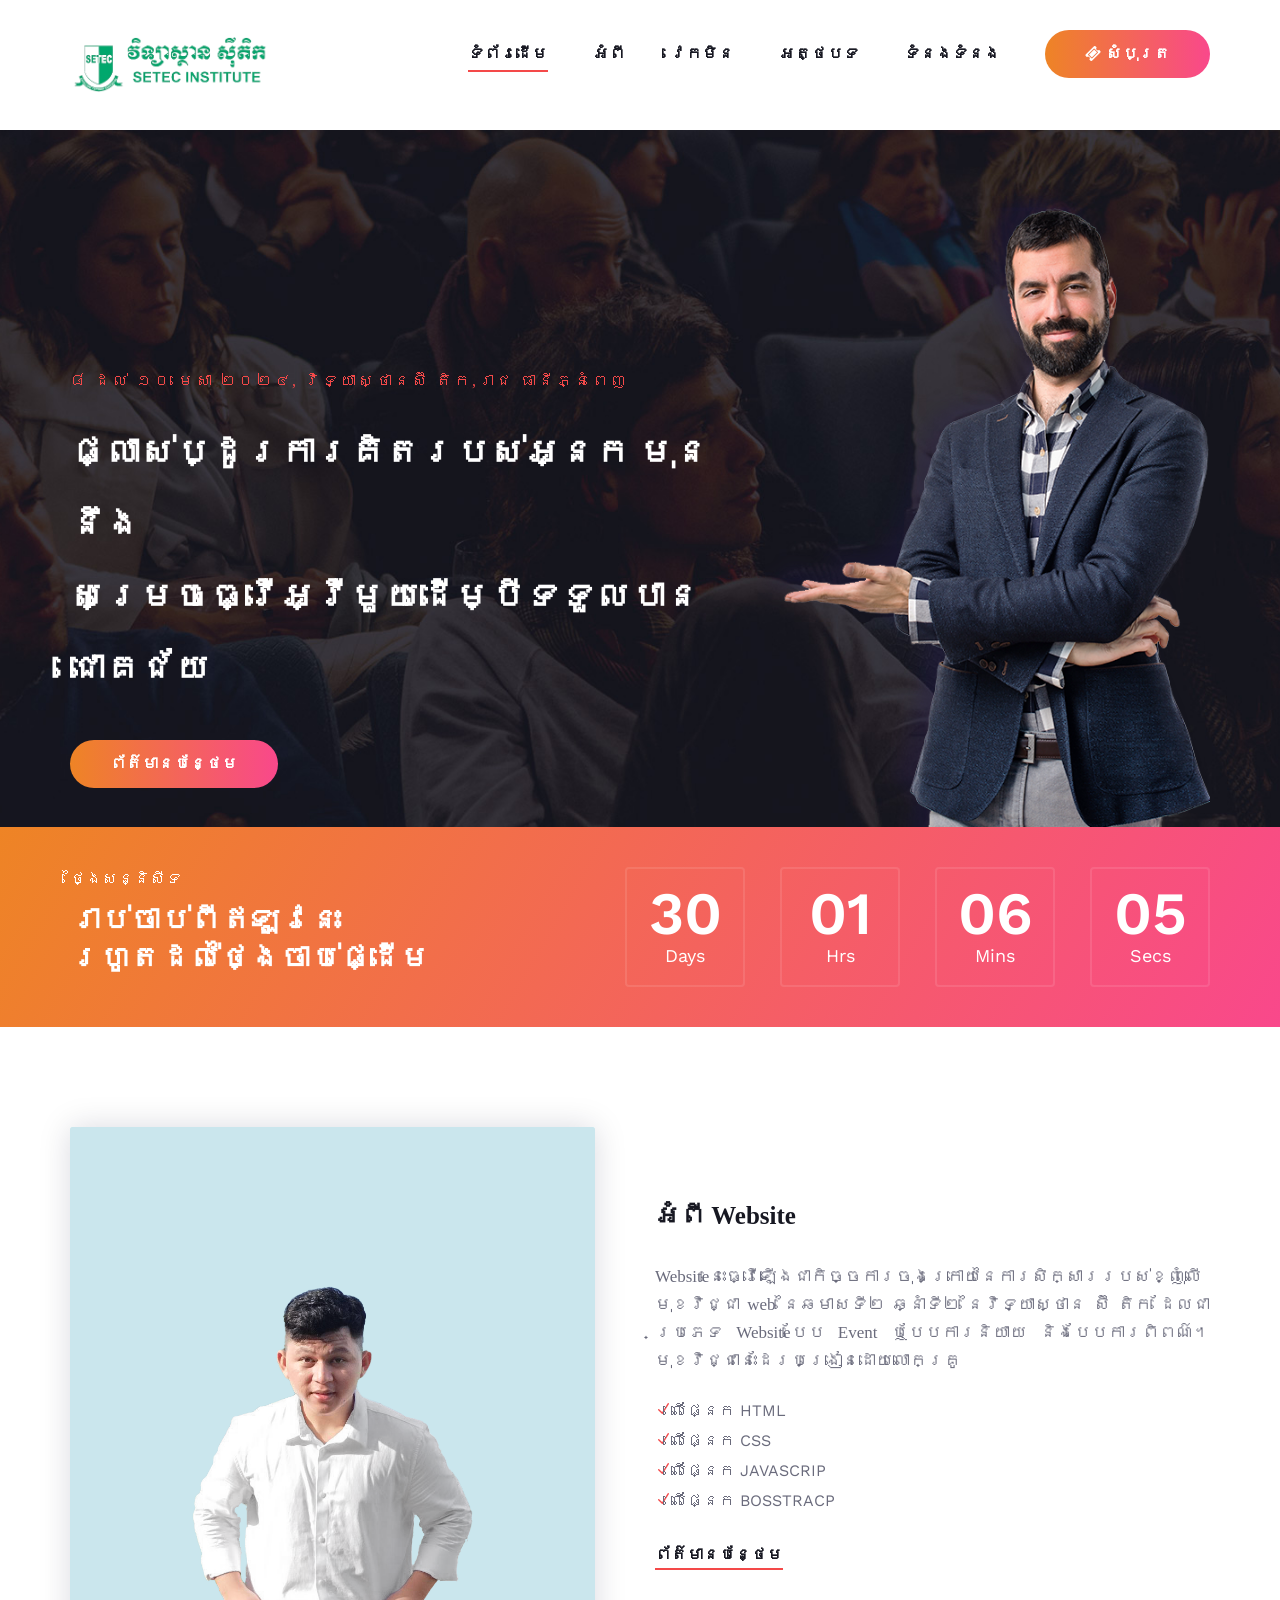
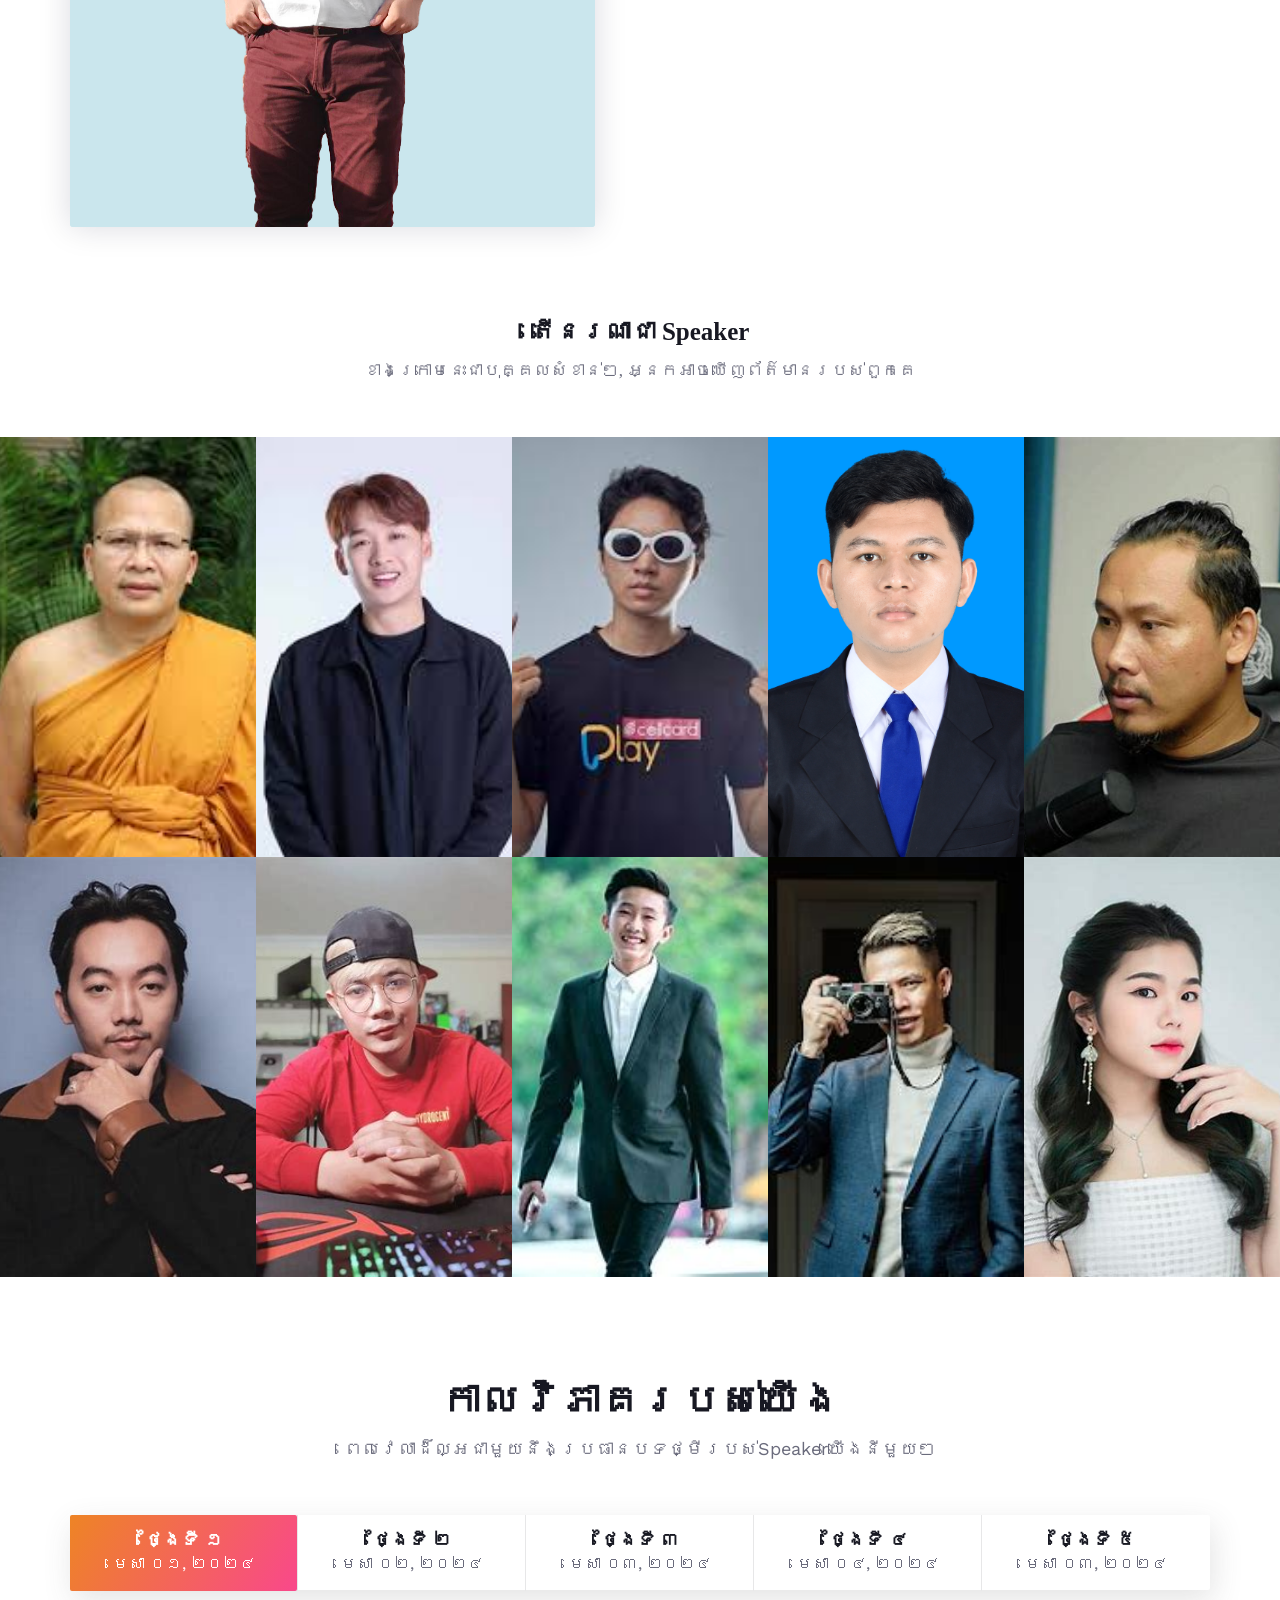
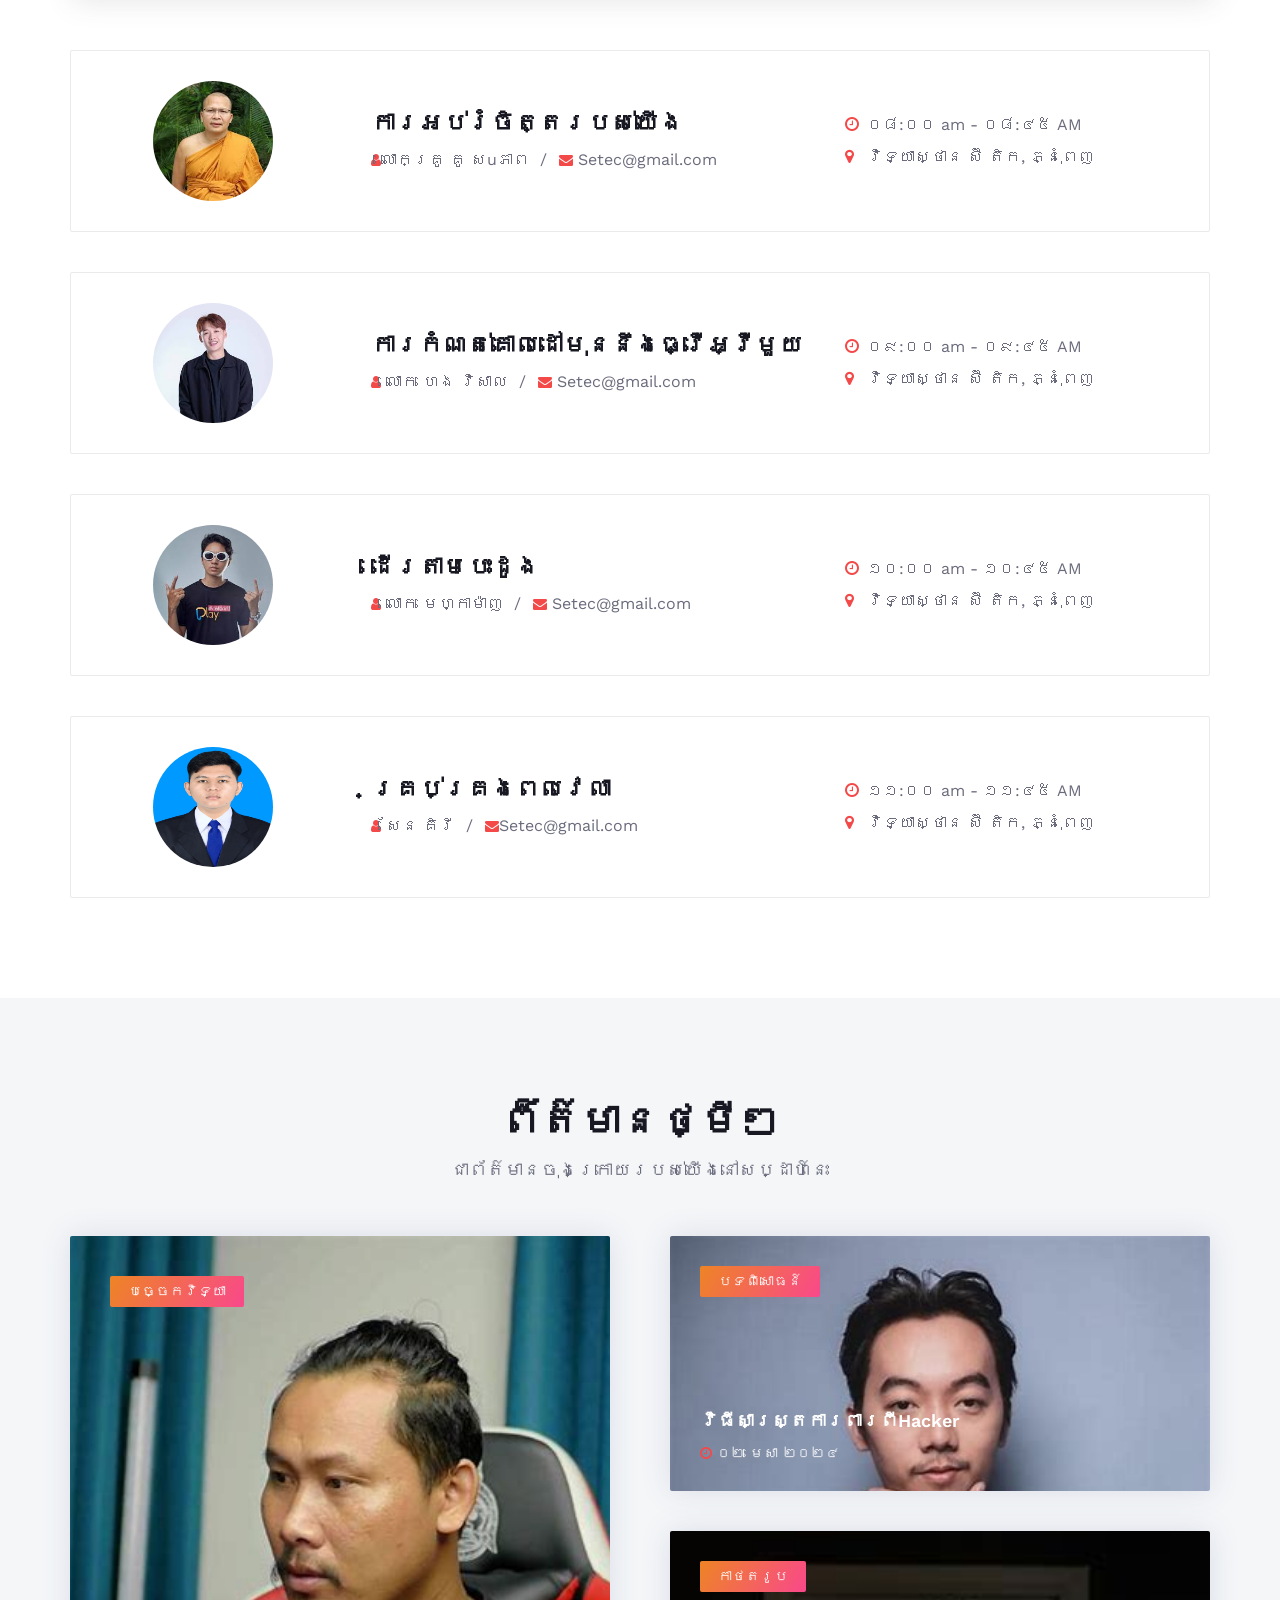
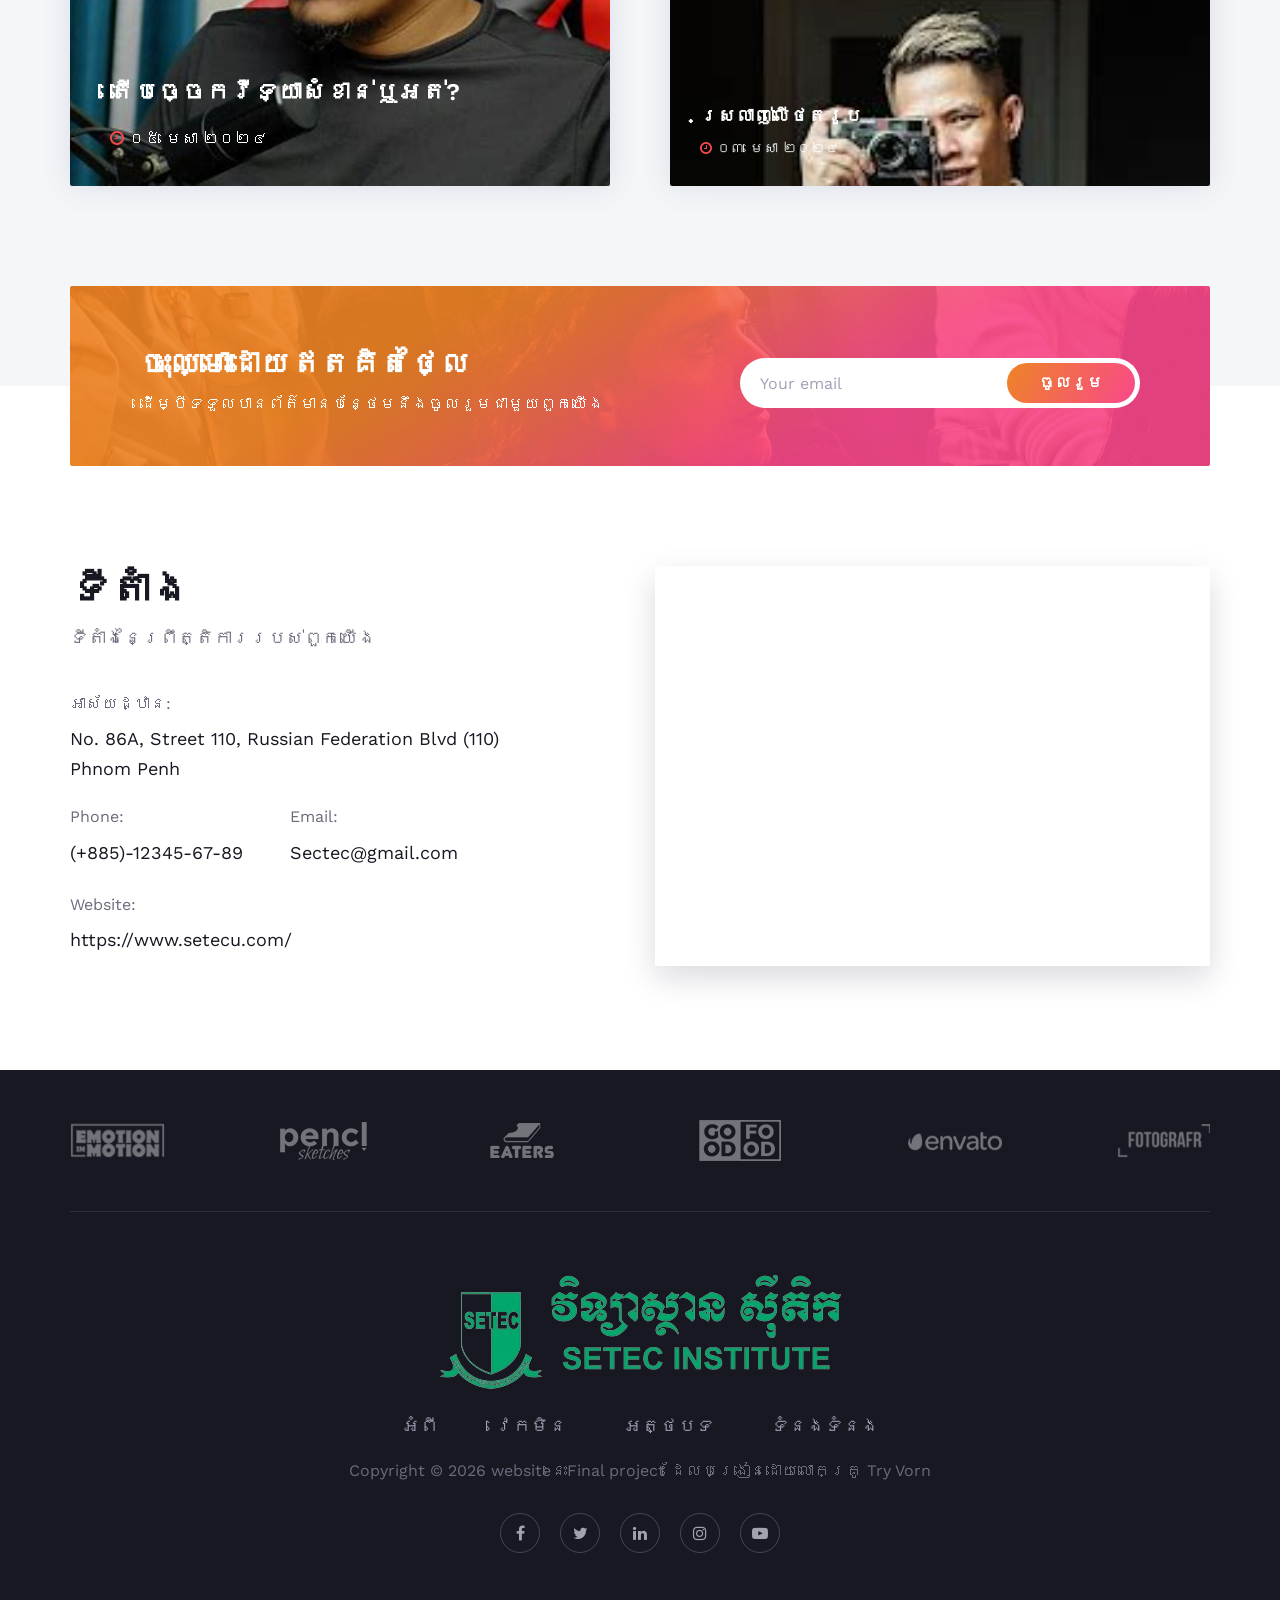
<file: index.html>
<!DOCTYPE html>
<html lang="zxx">
  <head>
    <meta charset="UTF-8" />
    <meta name="description" content="Manup Template" />
    <meta name="keywords" content="Manup, unica, creative, html" />
    <meta name="viewport" content="width=device-width, initial-scale=1.0" />
    <meta http-equiv="X-UA-Compatible" content="ie=edge" />
    <title>Final Project</title>

    <link
      href="https://fonts.googleapis.com/css?family=Work+Sans:400,500,600,700,800,900&display=swap"
      rel="stylesheet"
    />
    <link
      href="https://fonts.googleapis.com/css?family=Poppins:400,500,600,700&display=swap"
      rel="stylesheet"
    />
    <link rel="stylesheet" href="css/bootstrap.min.css" type="text/css" />
    <link rel="stylesheet" href="css/font-awesome.min.css" type="text/css" />
    <link rel="stylesheet" href="css/elegant-icons.css" type="text/css" />
    <link rel="stylesheet" href="css/owl.carousel.min.css" type="text/css" />
    <link rel="stylesheet" href="css/magnific-popup.css" type="text/css" />
    <link rel="stylesheet" href="css/slicknav.min.css" type="text/css" />
    <link rel="stylesheet" href="css/style.css" type="text/css" />
  </head>

  <body>
    <div id="preloder">
      <div class="loader"></div>
    </div>
    <header class="header-section">
      <div class="container">
        <div class="logo">
          <a href="./index.html">
            <img src="img/Pic_of_T-shirt-removebg-preview.png" alt="" style="width: 200px;" />
          </a>
        </div>
        <div class="nav-menu">
          <nav class="mainmenu mobile-menu">
            <ul>
              <li class="active"><a href="./index.html">ទំព័រដើម</a></li>
              <li><a href="./about-us.html">អំពី</a></li>
              <li>
                <a href="./speaker.html">វេកមិន</a>
                <ul class="dropdown">
                  <li><a href="#">ជី​ សុផាត</a></li>
                  <li><a href="#">សុ​ ភ័ក្រ</a></li>
                  <li><a href="#">ឆេងម៉េង</a></li>
                  <li><a href="#">ហេង វិសាល</a></li>
                </ul>
              </li>
              <li><a href="./blog.html">អត្ថបទ</a></li>
              <li><a href="./contact.html">ទំនងទំនង</a></li>
            </ul>
          </nav>
          <a href="contact.html" class="primary-btn top-btn"
            ><i class="fa fa-ticket"></i> សំបុត្រ</a
          >
        </div>
        <div id="mobile-menu-wrap"></div>
      </div>
    </header>
    <section class="hero-section set-bg" data-setbg="img/hero.jpg">
      <div class="container">
        <div class="row">
          <div class="col-lg-7">
            <div class="hero-text">
              <span style="font-family: Khmer OS Siemreap"
                >៨ ដល់ ១០ មេសា​ ២០២៤, វិទ្យាស្ថានស៊ី តិក,រាជ ធានីភ្នំពេញ</span
              >
              <h2 style="font-family: Khmer OS Siemreap; font-size: 35px">
                ផ្លាស់ប្ដូរការគិតរបស់អ្នក មុននឹង<br />សម្រេចធ្វើអ្វីមួយដើម្បីទទួលបានជោគជ័យ
              </h2>
              <a href="about-us.html" class="primary-btn">ព័ត៌មានបន្ថែម</a>
            </div>
          </div>
          <div class="col-lg-5">
            <img src="img/hero-right.png" alt="" />
          </div>
        </div>
      </div>
    </section>
    <section class="counter-section bg-gradient">
      <div class="container">
        <div class="row">
          <div class="col-lg-4">
            <div class="counter-text">
              <span>ថ្ងៃសន្និសីទ</span>
              <h3>រាប់ចាប់ពីឥឡូវនេះ <br />រហូតដល់ថ្ងៃចាប់ផ្ដើម</h3>
            </div>
          </div>
          <div class="col-lg-8">
            <div class="cd-timer" id="countdown">
              <div class="cd-item">
                <span>៥</span>
                <p>Days</p>
              </div>
              <div class="cd-item">
                <span>២៤</span>
                <p>ម៉ោង</p>
              </div>
              <div class="cd-item">
                <span>៦០</span>
                <p>នាទី</p>
              </div>
              <div class="cd-item">
                <span>៦០</span>
                <p>វិនាទី</p>
              </div>
            </div>
          </div>
        </div>
      </div>
    </section>
    <section class="home-about-section spad">
      <div class="container">
        <div class="row">
          <div class="col-lg-6">
            <div class="ha-pic">
              <img src="img/cover.png" alt="" />
            </div>
          </div>
          <div class="col-lg-6">
            <div class="ha-text">
              <h2 style="font-family: Khmer OS Siemreap; font-size: 25px;text-align: justify;">អំពី ​Website</h2>
              <p style="font-family: Khmer OS Siemreap; font-size: 17px;text-align: justify;">
                Websiteនេះធ្វើឡើងជាកិច្ចការចុងក្រោយនៃការសិក្សាររបស់ខ្ញុំលើមុខវិជ្ជា
                web នៃឆមាសទី២ ​ឆ្នាំទី២ នៃវិទ្យាស្ថាន ស៊ី តិក ដែលជាប្រភេទ
                Websiteបែប Event​ ឬបែបការនិយាយ និងបែបការពិពណ៌។
                មុខវិជ្ជានេះដែរបង្រៀនដោយលោកគ្រូ
              </p>
              <ul>
                <li><span class="icon_check"></span>លើផ្នែក HTML</li>
                <li><span class="icon_check"></span>លើផ្នែក CSS</li>
                <li><span class="icon_check"></span>លើផ្នែក JAVASCRIP</li>
                <li><span class="icon_check"></span>លើផ្នែក BOSSTRACP</li>
              </ul>
              <a href="#" class="ha-btn">ព័ត៌មានបន្ថែម</a>
            </div>
          </div>
        </div>
      </div>
    </section>
    <section class="team-member-section">
      <div class="container">
        <div class="row">
          <div class="col-lg-12">
            <div class="section-title">
              <h2 style="font-family: Khmer OS Siemreap; font-size: 25px;">តើនរណាជា Speaker</h2>
              <p style="font-family: Khmer OS Siemreap; font-size: 17px;">ខាងក្រោមនេះជាបុគ្គលសំខាន់ៗ, អ្នកអាចឃើញព័ត៌មានរបស់ពួកគេ</p>
            </div>
          </div>
        </div>
      </div>
      <div class="member-item set-bg" data-setbg="img/team-member/member-1.jpg">
        <div class="mi-social">
          <div class="mi-social-inner bg-gradient">
            <a href="#"><i class="fa fa-facebook"></i></a>
            <a href="#"><i class="fa fa-instagram"></i></a>
            <a href="#"><i class="fa fa-twitter"></i></a>
            <a href="#"><i class="fa fa-linkedin"></i></a>
          </div>
        </div>
        <div class="mi-text">
          <h5>លោកគ្រូ​ គូ​ សុភាព​</h5>
          <span>Speaker</span>
        </div>
      </div>
      <div class="member-item set-bg" data-setbg="img/team-member/member-2.jpg">
        <div class="mi-social">
          <div class="mi-social-inner bg-gradient">
            <a href="#"><i class="fa fa-facebook"></i></a>
            <a href="#"><i class="fa fa-instagram"></i></a>
            <a href="#"><i class="fa fa-twitter"></i></a>
            <a href="#"><i class="fa fa-linkedin"></i></a>
          </div>
        </div>
        <div class="mi-text">
          <h5>ហេង វិសាល</h5>
          <span>Speaker</span>
        </div>
      </div>
      <div class="member-item set-bg" data-setbg="img/team-member/member-3.jpg">
        <div class="mi-social">
          <div class="mi-social-inner bg-gradient">
            <a href="#"><i class="fa fa-facebook"></i></a>
            <a href="#"><i class="fa fa-instagram"></i></a>
            <a href="#"><i class="fa fa-twitter"></i></a>
            <a href="#"><i class="fa fa-linkedin"></i></a>
          </div>
        </div>
        <div class="mi-text">
          <h5>មេ កាម៉ាន</h5>
          <span>Speaker</span>
        </div>
      </div>
      <div class="member-item set-bg" data-setbg="img/team-member/member-4.jpg">
        <div class="mi-social">
          <div class="mi-social-inner bg-gradient">
            <a href="#"><i class="fa fa-facebook"></i></a>
            <a href="#"><i class="fa fa-instagram"></i></a>
            <a href="#"><i class="fa fa-twitter"></i></a>
            <a href="#"><i class="fa fa-linkedin"></i></a>
          </div>
        </div>
        <div class="mi-text">
          <h5>សែន​ គិរី</h5>
          <span>Speaker</span>
        </div>
      </div>
      <div class="member-item set-bg" data-setbg="img/team-member/member-5.jpg">
        <div class="mi-social">
          <div class="mi-social-inner bg-gradient">
            <a href="#"><i class="fa fa-facebook"></i></a>
            <a href="#"><i class="fa fa-instagram"></i></a>
            <a href="#"><i class="fa fa-twitter"></i></a>
            <a href="#"><i class="fa fa-linkedin"></i></a>
          </div>
        </div>
        <div class="mi-text">
          <h5>ជិ​ សុផាត</h5>
          <span>Speaker</span>
        </div>
      </div>
      <div class="member-item set-bg" data-setbg="img/team-member/member-6.jpg">
        <div class="mi-social">
          <div class="mi-social-inner bg-gradient">
            <a href="#"><i class="fa fa-facebook"></i></a>
            <a href="#"><i class="fa fa-instagram"></i></a>
            <a href="#"><i class="fa fa-twitter"></i></a>
            <a href="#"><i class="fa fa-linkedin"></i></a>
          </div>
        </div>
        <div class="mi-text">
          <h5>ឆេងម៉េង(GMK)</h5>
          <span>Speaker</span>
        </div>
      </div>
      <div class="member-item set-bg" data-setbg="img/team-member/member-7.jpg">
        <div class="mi-social">
          <div class="mi-social-inner bg-gradient">
            <a href="#"><i class="fa fa-facebook"></i></a>
            <a href="#"><i class="fa fa-instagram"></i></a>
            <a href="#"><i class="fa fa-twitter"></i></a>
            <a href="#"><i class="fa fa-linkedin"></i></a>
          </div>
        </div>
        <div class="mi-text">
          <h5>Bro KH</h5>
          <span>Speaker</span>
        </div>
      </div>
      <div class="member-item set-bg" data-setbg="img/team-member/member-8.jpg">
        <div class="mi-social">
          <div class="mi-social-inner bg-gradient">
            <a href="#"><i class="fa fa-facebook"></i></a>
            <a href="#"><i class="fa fa-instagram"></i></a>
            <a href="#"><i class="fa fa-twitter"></i></a>
            <a href="#"><i class="fa fa-linkedin"></i></a>
          </div>
        </div>
        <div class="mi-text">
          <h5>ឡាយ​ ប៉ុនឡេង</h5>
          <span>Speaker</span>
        </div>
      </div>
      <div class="member-item set-bg" data-setbg="img/team-member/member-9.jpg">
        <div class="mi-social">
          <div class="mi-social-inner bg-gradient">
            <a href="#"><i class="fa fa-facebook"></i></a>
            <a href="#"><i class="fa fa-instagram"></i></a>
            <a href="#"><i class="fa fa-twitter"></i></a>
            <a href="#"><i class="fa fa-linkedin"></i></a>
          </div>
        </div>
        <div class="mi-text">
          <h5>សុ ភ័ក្រ</h5>
          <span>Speaker</span>
        </div>
      </div>
      <div
        class="member-item set-bg"
        data-setbg="img/team-member/member-10.jpg"
      >
        <div class="mi-social">
          <div class="mi-social-inner bg-gradient">
            <a href="#"><i class="fa fa-facebook"></i></a>
            <a href="#"><i class="fa fa-instagram"></i></a>
            <a href="#"><i class="fa fa-twitter"></i></a>
            <a href="#"><i class="fa fa-linkedin"></i></a>
          </div>
        </div>
        <div class="mi-text">
          <h5>ស្រីនា</h5>
          <span>Speaker</span>
        </div>
      </div>
    </section>
    <section class="schedule-section spad">
      <div class="container">
        <div class="row">
          <div class="col-lg-12">
            <div class="section-title">
              <h2>កាលវិភាគរបស់យើង</h2>
              <p>ពេលវេលាដ៏ល្អជាមួយនឹងប្រធានបទថ្មីរបស់Speakerយើងនីមួយៗ</p>
            </div>
          </div>
        </div>
        <div class="row">
          <div class="col-lg-12">
            <div class="schedule-tab">
              <ul class="nav nav-tabs" role="tablist">
                <li class="nav-item">
                  <a
                    class="nav-link active"
                    data-toggle="tab"
                    href="#tabs-1"
                    role="tab"
                  >
                    <h5>ថ្ងៃទី​ ១</h5>
                    <p>មេសា​ ០១, ២០២៤</p>
                  </a>
                </li>
                <li class="nav-item">
                  <a
                    class="nav-link"
                    data-toggle="tab"
                    href="#tabs-2"
                    role="tab"
                  >
                    <h5>ថ្ងៃទី​ ២</h5>
                    <p>មេសា​ ០២, ២០២៤</p>
                  </a>
                </li>
                <li class="nav-item">
                  <a
                    class="nav-link"
                    data-toggle="tab"
                    href="#tabs-3"
                    role="tab"
                  >
                    <h5>ថ្ងៃទី​ ៣</h5>
                    <p>មេសា​ ០៣, ២០២៤</p>
                  </a>
                </li>
                <li class="nav-item">
                  <a
                    class="nav-link"
                    data-toggle="tab"
                    href="#tabs-4"
                    role="tab"
                  >
                    <h5>ថ្ងៃទី​ ៤</h5>
                    <p>មេសា​ ០៤, ២០២៤</p>
                  </a>
                </li>
                <li class="nav-item">
                  <a
                    class="nav-link"
                    data-toggle="tab"
                    href="#tabs-5"
                    role="tab"
                  >
                    <h5>ថ្ងៃទី ៥</h5>
                    <p>មេសា​ ០៣, ២០២៤</p>
                  </a>
                </li>
              </ul>
              <div class="tab-content">
                <div class="tab-pane active" id="tabs-1" role="tabpanel">
                  <div class="st-content">
                    <div class="container">
                      <div class="row">
                        <div class="col-lg-3">
                          <div class="sc-pic">
                            <img src="img/schedule/schedule-1.jpg" alt="" />
                          </div>
                        </div>
                        <div class="col-lg-5">
                          <div class="sc-text">
                            <h4>ការអប់រំចិត្តរបស់យើង</h4>
                            <ul>
                              <li><i class="fa fa-user"></i>លោកគ្រូ គូ សuភាព</li>
                              <li>
                                <i class="fa fa-envelope"></i> Setec@gmail.com
                              </li>
                            </ul>
                          </div>
                        </div>
                        <div class="col-lg-4">
                          <ul class="sc-widget">
                            <li>
                              <i class="fa fa-clock-o"></i> ០៨:០០ am - ០៨:៤៥ AM
                            </li>
                            <li>
                              <i class="fa fa-map-marker"></i> វិទ្យាស្ថាន ស៊ី​ តិក, ភ្នុំពេញ
                            </li>
                          </ul>
                        </div>
                      </div>
                    </div>
                  </div>
                  <div class="st-content">
                    <div class="container">
                      <div class="row">
                        <div class="col-lg-3">
                          <div class="sc-pic">
                            <img src="img/schedule/schedule-2.jpg" alt="" />
                          </div>
                        </div>
                        <div class="col-lg-5">
                          <div class="sc-text">
                            <h4>ការកំណត់គោលដៅមុននឹងធ្វើអ្វីមួយ</h4>
                            <ul>
                              <li><i class="fa fa-user"></i> លោក ហេង​ វិសាល</li>
                              <li>
                                <i class="fa fa-envelope"></i> Setec@gmail.com
                              </li>
                            </ul>
                          </div>
                        </div>
                        <div class="col-lg-4">
                          <ul class="sc-widget">
                            <li>
                              <i class="fa fa-clock-o"></i> ០៩:០០ am - ០៩:៤៥ AM
                            </li>
                            <li>
                              <i class="fa fa-map-marker"></i> វិទ្យាស្ថាន ស៊ី​ តិក, ភ្នុំពេញ
                            </li>
                          </ul>
                        </div>
                      </div>
                    </div>
                  </div>
                  <div class="st-content">
                    <div class="container">
                      <div class="row">
                        <div class="col-lg-3">
                          <div class="sc-pic">
                            <img src="img/schedule/schedule-3.jpg" alt="" />
                          </div>
                        </div>
                        <div class="col-lg-5">
                          <div class="sc-text">
                            <h4>ដើរតាមបេះដូង</h4>
                            <ul>
                              <li><i class="fa fa-user"></i> លោក មេហ្កាម៉ាញ</li>
                              <li>
                                <i class="fa fa-envelope"></i> Setec@gmail.com
                              </li>
                            </ul>
                          </div>
                        </div>
                        <div class="col-lg-4">
                          <ul class="sc-widget">
                            <li>
                              <i class="fa fa-clock-o"></i> ១០:០០ am - ១០:៤៥ AM
                            </li>
                            <li>
                              <i class="fa fa-map-marker"></i> វិទ្យាស្ថាន ស៊ី​ តិក, ភ្នុំពេញ
                            </li>
                          </ul>
                        </div>
                      </div>
                    </div>
                  </div>
                  <div class="st-content">
                    <div class="container">
                      <div class="row">
                        <div class="col-lg-3">
                          <div class="sc-pic">
                            <img src="img/schedule/schedule-4.jpg" alt="" />
                          </div>
                        </div>
                        <div class="col-lg-5">
                          <div class="sc-text">
                            <h4>គ្រប់គ្រងពេលវេលា</h4>
                            <ul>
                              <li><i class="fa fa-user"></i> សែន គិរី</li>
                              <li>
                                <i class="fa fa-envelope"></i>Setec@gmail.com
                              </li>
                            </ul>
                          </div>
                        </div>
                        <div class="col-lg-4">
                          <ul class="sc-widget">
                            <li>
                              <i class="fa fa-clock-o"></i> ១១:០០ am - ១១:៤៥ AM
                            </li>
                            <li>
                              <i class="fa fa-map-marker"></i> វិទ្យាស្ថាន ស៊ី​ តិក, ភ្នុំពេញ
                            </li>
                          </ul>
                        </div>
                      </div>
                    </div>
                  </div>
                </div>
                <div class="tab-pane" id="tabs-2" role="tabpanel">
                  <div class="st-content">
                    <div class="container">
                      <div class="row">
                        <div class="col-lg-3">
                          <div class="sc-pic">
                            <img src="img/schedule/member-5.jpg" alt="" />
                          </div>
                        </div>
                        <div class="col-lg-5">
                          <div class="sc-text">
                            <h4>បច្ចេកវិទ្យា</h4>
                            <ul>
                              <li><i class="fa fa-user"></i> លោក ជី សុផាត</li>
                              <li>
                                <i class="fa fa-envelope"></i> Setec@gmail.com
                              </li>
                            </ul>
                          </div>
                        </div>
                        <div class="col-lg-4">
                          <ul class="sc-widget">
                            <li>
                              <i class="fa fa-clock-o"></i> ០៨:០០ am - ០៨:៤៥ AM
                            </li>
                            <li>
                              <i class="fa fa-map-marker"></i> វិទ្យាស្ថាន ស៊ី​ តិក, ភ្នុំពេញ
                            </li>
                          </ul>
                        </div>
                      </div>
                    </div>
                  </div>
                  <div class="st-content">
                    <div class="container">
                      <div class="row">
                        <div class="col-lg-3">
                          <div class="sc-pic">
                            <img src="img/schedule/member-6.jpg" alt="" />
                          </div>
                        </div>
                        <div class="col-lg-5">
                          <div class="sc-text">
                            <h4>វិធីសាស្រ្តការពារពីHacker</h4>
                            <ul>
                              <li><i class="fa fa-user"></i> លោក ឆេង ម៉េង</li>
                              <li>
                                <i class="fa fa-envelope"></i> Setec@gmail.com
                              </li>
                            </ul>
                          </div>
                        </div>
                        <div class="col-lg-4">
                          <ul class="sc-widget">
                            <li>
                              <i class="fa fa-clock-o"></i> ០៩:៤៥ am - ០៩:៤៥ AM
                            </li>
                            <li>
                              <i class="fa fa-map-marker"></i> វិទ្យាស្ថាន ស៊ី​ តិក, ភ្នុំពេញ
                            </li>
                          </ul>
                        </div>
                      </div>
                    </div>
                  </div>
                  <div class="st-content">
                    <div class="container">
                      <div class="row">
                        <div class="col-lg-3">
                          <div class="sc-pic">
                            <img src="img/schedule/member-7.jpg" alt="" />
                          </div>
                        </div>
                        <div class="col-lg-5">
                          <div class="sc-text">
                            <h4>កុំបាក់ទឹកចិត្ត</h4>
                            <ul>
                              <li><i class="fa fa-user"></i> Bro Kh</li>
                              <li>
                                <i class="fa fa-envelope"></i> Setec@gmail.com
                              </li>
                            </ul>
                          </div>
                        </div>
                        <div class="col-lg-4">
                          <ul class="sc-widget">
                            <li>
                              <i class="fa fa-clock-o"></i> 10:00 am - 10:45 AM
                            </li>
                            <li>
                              <i class="fa fa-map-marker"></i> វិទ្យាស្ថាន ស៊ី​ តិក, ភ្នុំពេញ
                            </li>
                          </ul>
                        </div>
                      </div>
                    </div>
                  </div>
                  <div class="st-content">
                    <div class="container">
                      <div class="row">
                        <div class="col-lg-3">
                          <div class="sc-pic">
                            <img src="img/schedule/member-8.jpg" alt="" />
                          </div>
                        </div>
                        <div class="col-lg-5">
                          <div class="sc-text">
                            <h4>ត្រូវជឿជាក់លើខ្លូនឯង</h4>
                            <ul>
                              <li><i class="fa fa-user"></i> ប៉ុនឡេង</li>
                              <li>
                                <i class="fa fa-envelope"></i>Setec@gmail.com
                              </li>
                            </ul>
                          </div>
                        </div>
                        <div class="col-lg-4">
                          <ul class="sc-widget">
                            <li>
                              <i class="fa fa-clock-o"></i> ១១:០០ am - ១១:៤៥ AM
                            </li>
                            <li>
                              <i class="fa fa-map-marker"></i> វិទ្យាស្ថាន ស៊ី​ តិក, ភ្នុំពេញ
                            </li>
                          </ul>
                        </div>
                      </div>
                    </div>
                  </div>
                </div>
                <div class="tab-pane" id="tabs-3" role="tabpanel">
                  <div class="st-content">
                    <div class="container">
                      <div class="row">
                        <div class="col-lg-3">
                          <div class="sc-pic">
                            <img src="img/schedule/member-9.jpg" alt="" />
                          </div>
                        </div>
                        <div class="col-lg-5">
                          <div class="sc-text">
                            <h4>ស្រលាញ់លើថតរូប</h4>
                            <ul>
                              <li><i class="fa fa-user"></i> លោក សុ ភ័ក្រ</li>
                              <li>
                                <i class="fa fa-envelope"></i> Setec@gmail.com
                              </li>
                            </ul>
                          </div>
                        </div>
                        <div class="col-lg-4">
                          <ul class="sc-widget">
                            <li>
                              <i class="fa fa-clock-o"></i> ០៨:០០ am - ០៨:៤៥ AM
                            </li>
                            <li>
                              <i class="fa fa-map-marker"></i> វិទ្យាស្ថាន ស៊ី​ តិក, ភ្នុំពេញ
                            </li>
                          </ul>
                        </div>
                      </div>
                    </div>
                  </div>
                  <div class="st-content">
                    <div class="container">
                      <div class="row">
                        <div class="col-lg-3">
                          <div class="sc-pic">
                            <img src="img/schedule/member-10.jpg" alt="" />
                          </div>
                        </div>
                        <div class="col-lg-5">
                          <div class="sc-text">
                            <h4>និទេសA</h4>
                            <ul>
                              <li><i class="fa fa-user"></i>ស្រីនា</li>
                              <li>
                                <i class="fa fa-envelope"></i> Setec@gmail.com
                              </li>
                            </ul>
                          </div>
                        </div>
                        <div class="col-lg-4">
                          <ul class="sc-widget">
                            <li>
                              <i class="fa fa-clock-o"></i> ០៩:០០ am - ០៩:៤៥ AM
                            </li>
                            <li>
                              <i class="fa fa-map-marker"></i> វិទ្យាស្ថាន ស៊ី​ តិក, ភ្នុំពេញ
                            </li>
                          </ul>
                        </div>
                      </div>
                    </div>
                  </div>
                  <div class="st-content">
                    <div class="container">
                      <div class="row">
                        <div class="col-lg-3">
                          <div class="sc-pic">
                            <img src="img/schedule/schedule-2.jpg" alt="" />
                          </div>
                        </div>
                        <div class="col-lg-5">
                          <div class="sc-text">
                            <h4>ការសម្រចចិត្តឈប់ធ្វើការរបស់ខ្ញុំ</h4>
                            <ul>
                              <li><i class="fa fa-user"></i> លោក វិសាល</li>
                              <li>
                                <i class="fa fa-envelope"></i> Setec@gmail.com
                              </li>
                            </ul>
                          </div>
                        </div>
                        <div class="col-lg-4">
                          <ul class="sc-widget">
                            <li>
                              <i class="fa fa-clock-o"></i> ១០:០០ am - ១០:៤៥ AM
                            </li>
                            <li>
                              <i class="fa fa-map-marker"></i> វិទ្យាស្ថាន ស៊ី​ តិក, ភ្នុំពេញ
                            </li>
                          </ul>
                        </div>
                      </div>
                    </div>
                  </div>
                  <div class="st-content">
                    <div class="container">
                      <div class="row">
                        <div class="col-lg-3">
                          <div class="sc-pic">
                            <img src="img/schedule/schedule-4.jpg" alt="" />
                          </div>
                        </div>
                        <div class="col-lg-5">
                          <div class="sc-text">
                            <h4>ការជ្រើសរើសជំនាញ</h4>
                            <ul>
                              <li><i class="fa fa-user"></i> សែន គិរី</li>
                              <li>
                                <i class="fa fa-envelope"></i> Setec@gmail.com
                              </li>
                            </ul>
                          </div>
                        </div>
                        <div class="col-lg-4">
                          <ul class="sc-widget">
                            <li>
                              <i class="fa fa-clock-o"></i> ១១:០០ am - ១១:៤៥ AM
                            </li>
                            <li>
                              <i class="fa fa-map-marker"></i> វិទ្យាស្ថាន ស៊ី​ តិក, ភ្នុំពេញ
                            </li>
                          </ul>
                        </div>
                      </div>
                    </div>
                  </div>
                </div>
                <div class="tab-pane" id="tabs-4" role="tabpanel">
                  <div class="st-content">
                    <div class="container">
                      <div class="row">
                        <div class="col-lg-3">
                          <div class="sc-pic">
                            <img src="img/schedule/schedule-1.jpg" alt="" />
                          </div>
                        </div>
                        <div class="col-lg-5">
                          <div class="sc-text">
                            <h4>ពាក្យសម្ដីរបស់អ្នកដទៃ</h4>
                            <ul>
                              <li><i class="fa fa-user"></i> លោកគ្រូ គូ សុភាព​</li>
                              <li>
                                <i class="fa fa-envelope"></i> Setec@gmail.com
                              </li>
                            </ul>
                          </div>
                        </div>
                        <div class="col-lg-4">
                          <ul class="sc-widget">
                            <li>
                              <i class="fa fa-clock-o"></i> ០៨:០០ am - ០៨:៤៥ AM
                            </li>
                            <li>
                              <i class="fa fa-map-marker"></i> វិទ្យាស្ថាន ស៊ី​ តិក, ភ្នុំពេញ
                            </li>
                          </ul>
                        </div>
                      </div>
                    </div>
                  </div>
                  <div class="st-content">
                    <div class="container">
                      <div class="row">
                        <div class="col-lg-3">
                          <div class="sc-pic">
                            <img src="img/schedule/member-7.jpg" alt="" />
                          </div>
                        </div>
                        <div class="col-lg-5">
                          <div class="sc-text">
                            <h4>ការសម្រចចិត្តឈប់ធ្វើការរបស់ខ្ញុំ</h4>
                            <ul>
                              <li><i class="fa fa-user"></i> លោក ហេង វិសាល</li>
                              <li>
                                <i class="fa fa-envelope"></i> Setec@gmail.com
                              </li>
                            </ul>
                          </div>
                        </div>
                        <div class="col-lg-4">
                          <ul class="sc-widget">
                            <li>
                              <i class="fa fa-clock-o"></i> ០៩:០០ am - ០៩:៤៥ AM
                            </li>
                            <li>
                              <i class="fa fa-map-marker"></i> ការសម្រចចិត្តឈប់ធ្វើការរបស់ខ្ញុំ
                            </li>
                          </ul>
                        </div>
                      </div>
                    </div>
                  </div>
                  <div class="st-content">
                    <div class="container">
                      <div class="row">
                        <div class="col-lg-3">
                          <div class="sc-pic">
                            <img src="img/schedule/schedule-3.jpg" alt="" />
                          </div>
                        </div>
                        <div class="col-lg-5">
                          <div class="sc-text">
                            <h4>គន្លឺះក្នុងការធ្វើcontect</h4>
                            <ul>
                              <li><i class="fa fa-user"></i> លោក មេហ្កាម៉ាញ</li>
                              <li>
                                <i class="fa fa-envelope"></i> Setec@gmail.com
                              </li>
                            </ul>
                          </div>
                        </div>
                        <div class="col-lg-4">
                          <ul class="sc-widget">
                            <li>
                              <i class="fa fa-clock-o"></i> ១០:០០am - ១០:៤៥ AM
                            </li>
                            <li>
                              <i class="fa fa-map-marker"></i> ការសម្រចចិត្តឈប់ធ្វើការរបស់ខ្ញុំ
                            </li>
                          </ul>
                        </div>
                      </div>
                    </div>
                  </div>
                  <div class="st-content">
                    <div class="container">
                      <div class="row">
                        <div class="col-lg-3">
                          <div class="sc-pic">
                            <img src="img/schedule/member-9.jpg" alt="" />
                          </div>
                        </div>
                        <div class="col-lg-5">
                          <div class="sc-text">
                            <h4>ថត ខាស</h4>
                            <ul>
                              <li><i class="fa fa-user"></i> សុ ភ័ក្រ</li>
                              <li>
                                <i class="fa fa-envelope"></i> Setec@gmail.com
                              </li>
                            </ul>
                          </div>
                        </div>
                        <div class="col-lg-4">
                          <ul class="sc-widget">
                            <li>
                              <i class="fa fa-clock-o"></i> ១១:០០ am - ១១:៤៥ AM
                            </li>
                            <li>
                              <i class="fa fa-map-marker"></i> ការសម្រចចិត្តឈប់ធ្វើការរបស់ខ្ញុំ
                            </li>
                          </ul>
                        </div>
                      </div>
                    </div>
                  </div>
                </div>
                <div class="tab-pane" id="tabs-5" role="tabpanel">
                  <div class="st-content">
                    <div class="container">
                      <div class="row">
                        <div class="col-lg-3">
                          <div class="sc-pic">
                            <img src="img/schedule/schedule-1.jpg" alt="" />
                          </div>
                        </div>
                        <div class="col-lg-5">
                          <div class="sc-text">
                            <h4>សប្យាយចិត្ត</h4>
                            <ul>
                              <li><i class="fa fa-user"></i> លោកគ្រូ​ គូ សុភាព​</li>
                              <li>
                                <i class="fa fa-envelope"></i> Setec@gmail.com
                              </li>
                            </ul>
                          </div>
                        </div>
                        <div class="col-lg-4">
                          <ul class="sc-widget">
                            <li>
                              <i class="fa fa-clock-o"></i> ០៨:០០ am - ០៨:៤៥ AM
                            </li>
                            <li>
                              <i class="fa fa-map-marker"></i> ការសម្រចចិត្តឈប់ធ្វើការរបស់ខ្ញុំ
                            </li>
                          </ul>
                        </div>
                      </div>
                    </div>
                  </div>
                  <div class="st-content">
                    <div class="container">
                      <div class="row">
                        <div class="col-lg-3">
                          <div class="sc-pic">
                            <img src="img/schedule/member-5.jpg" alt="" />
                          </div>
                        </div>
                        <div class="col-lg-5">
                          <div class="sc-text">
                            <h4>តើបច្ចេកវីទ្យាសំខាន់ឬអត់?</h4>
                            <ul>
                              <li><i class="fa fa-user"></i> ជី សុផាត</li>
                              <li>
                                <i class="fa fa-envelope"></i> Setec@gmail.com
                              </li>
                            </ul>
                          </div>
                        </div>
                        <div class="col-lg-4">
                          <ul class="sc-widget">
                            <li>
                              <i class="fa fa-clock-o"></i> ០៩:០០ am - ០៩:៤៥ AM
                            </li>
                            <li>
                              <i class="fa fa-map-marker"></i> ការសម្រចចិត្តឈប់ធ្វើការរបស់ខ្ញុំ
                            </li>
                          </ul>
                        </div>
                      </div>
                    </div>
                  </div>
                  <div class="st-content">
                    <div class="container">
                      <div class="row">
                        <div class="col-lg-3">
                          <div class="sc-pic">
                            <img src="img/schedule/member-8.jpg" alt="" />
                          </div>
                        </div>
                        <div class="col-lg-5">
                          <div class="sc-text">
                            <h4>ខ្ញុំជាអ្នកណា</h4>
                            <ul>
                              <li><i class="fa fa-user"></i>ឡាយ​ ប៉ុនឡេង/li>
                              <li>
                                <i class="fa fa-envelope"></i> Setec@gmail.com
                              </li>
                            </ul>
                          </div>
                        </div>
                        <div class="col-lg-4">
                          <ul class="sc-widget">
                            <li>
                              <i class="fa fa-clock-o"></i> ១០:០០ am - ១០:៤៥ AM
                            </li>
                            <li>
                              <i class="fa fa-map-marker"></i> ការសម្រចចិត្តឈប់ធ្វើការរបស់ខ្ញុំ
                            </li>
                          </ul>
                        </div>
                      </div>
                    </div>
                  </div>
                  <div class="st-content">
                    <div class="container">
                      <div class="row">
                        <div class="col-lg-3">
                          <div class="sc-pic">
                            <img src="img/schedule/member-9.jpg" alt="" />
                          </div>
                        </div>
                        <div class="col-lg-5">
                          <div class="sc-text">
                            <h4>កាមេរ៉ា</h4>
                            <ul>
                              <li><i class="fa fa-user"></i>សុ ភ័ក្រ</li>
                              <li>
                                <i class="fa fa-envelope"></i> Setec@gmail.com
                              </li>
                            </ul>
                          </div>
                        </div>
                        <div class="col-lg-4">
                          <ul class="sc-widget">
                            <li>
                              <i class="fa fa-clock-o"></i>១១:០០ am - ១១:៤៥ AM
                            </li>
                            <li>
                              <i class="fa fa-map-marker"></i>ការសម្រចចិត្តឈប់ធ្វើការរបស់ខ្ញុំ
                            </li>
                          </ul>
                        </div>
                      </div>
                    </div>
                  </div>
                </div>
              </div>
            </div>
          </div>
        </div>
      </div>
    </section>
    <section class="latest-blog spad">
      <div class="container">
        <div class="row">
          <div class="col-lg-12">
            <div class="section-title">
              <h2>ព៏ត៌មានថ្មីៗ</h2>
              <p>ជាព័ត៌មានចុងក្រោយរបស់យើងនៅសប្ដាហ៍នេះ</p>
            </div>
          </div>
        </div>
        <div class="row">
          <div class="col-lg-6">
            <div
              class="latest-item set-bg large-item"
              data-setbg="img/blog/latest-b/latest-1.jpg"
            >
              <div class="li-tag">បច្ចេកវិទ្យា</div>
              <div class="li-text">
                <h4>
                  <a href="./blog-details.html"
                    >តើបច្ចេកវីទ្យាសំខាន់ឬអត់?</a
                  >
                </h4>
                <span><i class="fa fa-clock-o"></i> ០៥ មេសា ២០២៤</span>
              </div>
            </div>
          </div>
          <div class="col-lg-6">
            <div
              class="latest-item set-bg"
              data-setbg="img/blog/latest-b/latest-2.jpg"
            >
              <div class="li-tag">បទពិសោធន៍</div>
              <div class="li-text">
                <h5>
                  <a href="./blog-details.html"
                    >វិធីសាស្រ្តការពារពីHacker</a
                  >
                </h5>
                <span><i class="fa fa-clock-o"></i> ០២​ មេសា​ ២០២៤</span>
              </div>
            </div>
            <div
              class="latest-item set-bg"
              data-setbg="img/blog/latest-b/latest-3.jpg"
            >
              <div class="li-tag">កាថតរូប</div>
              <div class="li-text">
                <h5>
                  <a href="./blog-details.html"
                    >ស្រលាញ់លើថតរូប</a
                  >
                </h5>
                <span><i class="fa fa-clock-o"></i> ០៣​ មេសា ២០២៤</span>
              </div>
            </div>
          </div>
        </div>
      </div>
    </section>
    <section class="newslatter-section">
      <div class="container">
        <div class="newslatter-inner set-bg" data-setbg="img/newslatter-bg.jpg">
          <div class="ni-text">
            <h3>ចុះឈ្មោះដោយឥតគិតថ្លៃ</h3>
            <p>ដើម្បីទទួលបានព័ត៌មានបន្ថែមនឹងចូលរួមជាមួយពួកយើង</p>
          </div>
          <form action="#" class="ni-form">
            <input type="text" placeholder="Your email" />
            <button type="submit">ចូលរួម</button>
          </form>
        </div>
      </div>
    </section>
    <section class="contact-section spad">
      <div class="container">
        <div class="row">
          <div class="col-lg-6">
            <div class="section-title">
              <h2>ទីតាំង</h2>
              <p>ទីតាំងនៃព្រឹត្តិការរបស់ពួកយើង</p>
            </div>
            <div class="cs-text">
              <div class="ct-address">
                <span>អាស័យដ្ឋាន:</span>
                <p>No. 86A, Street 110, Russian Federation Blvd (110) <br /> Phnom Penh</p>
              </div>
              <ul>
                <li>
                  <span>Phone:</span>
                  (+885)-12345-67-89
                </li>
                <li>
                  <span>Email:</span>
                  Sectec@gmail.com
                </li>
              </ul>
              <div class="ct-links">
                <span>Website:</span>
                <p>https://www.setecu.com/</p>
              </div>
            </div>
          </div>
          <div class="col-lg-6">
            <div class="cs-map">
              <iframe src="https://www.google.com/maps/embed?pb=!1m18!1m12!1m3!1d3908.773534226551!2d104.89215657543!3d11.56808608863297!2m3!1f0!2f0!3f0!3m2!1i1024!2i768!4f13.1!3m3!1m2!1s0x31095173761d4a53%3A0xcd09ff2f4d326e3f!2sSETEC%20Institute!5e0!3m2!1sen!2skh!4v1712739735741!5m2!1sen!2skh" width="600" height="450" style="border:0;" allowfullscreen="" loading="lazy" referrerpolicy="no-referrer-when-downgrade"></iframe>
            </div>
          </div>
        </div>
      </div>
    </section>
    <footer class="footer-section">
      <div class="container">
        <div class="partner-logo owl-carousel">
          <a href="#" class="pl-table">
            <div class="pl-tablecell">
              <img src="img/partner-logo/logo-1.png" alt="" />
            </div>
          </a>
          <a href="#" class="pl-table">
            <div class="pl-tablecell">
              <img src="img/partner-logo/logo-2.png" alt="" />
            </div>
          </a>
          <a href="#" class="pl-table">
            <div class="pl-tablecell">
              <img src="img/partner-logo/logo-3.png" alt="" />
            </div>
          </a>
          <a href="#" class="pl-table">
            <div class="pl-tablecell">
              <img src="img/partner-logo/logo-4.png" alt="" />
            </div>
          </a>
          <a href="#" class="pl-table">
            <div class="pl-tablecell">
              <img src="img/partner-logo/logo-5.png" alt="" />
            </div>
          </a>
          <a href="#" class="pl-table">
            <div class="pl-tablecell">
              <img src="img/partner-logo/logo-6.png" alt="" />
            </div>
          </a>
        </div>
        <div class="row">
          <div class="col-lg-12">
            <div class="footer-text">
              <div class="ft-logo">
                <a href="#" class="footer-logo"
                  ><img src="img/Pic_of_T-shirt-removebg-preview.png" alt=""
                /></a>
              </div>
              <ul>
                  <li><a href="about-us.html">អំពី</a></li>
                  <li><a href="speaker.html">វេកមិន</a></li>
                  <li><a href="blog.html">អត្ថបទ</a></li>
                  <li><a href="contact.html">ទំនងទំនង</a></li>
              </ul>
              <div class="copyright-text">
                <p>
                  Copyright &copy;
                  <script>
                    document.write(new Date().getFullYear());
                  </script>
                 websiteនេះFinal project ដែលបង្រៀនដោយលោកគ្រូ Try Vorn
                  </p>
              </div>
              <div class="ft-social">
                <a href="#"><i class="fa fa-facebook"></i></a>
                <a href="#"><i class="fa fa-twitter"></i></a>
                <a href="#"><i class="fa fa-linkedin"></i></a>
                <a href="#"><i class="fa fa-instagram"></i></a>
                <a href="#"><i class="fa fa-youtube-play"></i></a>
              </div>
            </div>
          </div>
        </div>
      </div>
    </footer>
    <script src="js/jquery-3.3.1.min.js"></script>
    <script src="js/bootstrap.min.js"></script>
    <script src="js/jquery.magnific-popup.min.js"></script>
    <script src="js/jquery.countdown.min.js"></script>
    <script src="js/jquery.slicknav.js"></script>
    <script src="js/owl.carousel.min.js"></script>
    <script src="js/main.js"></script>
  </body>
</html>
</file>
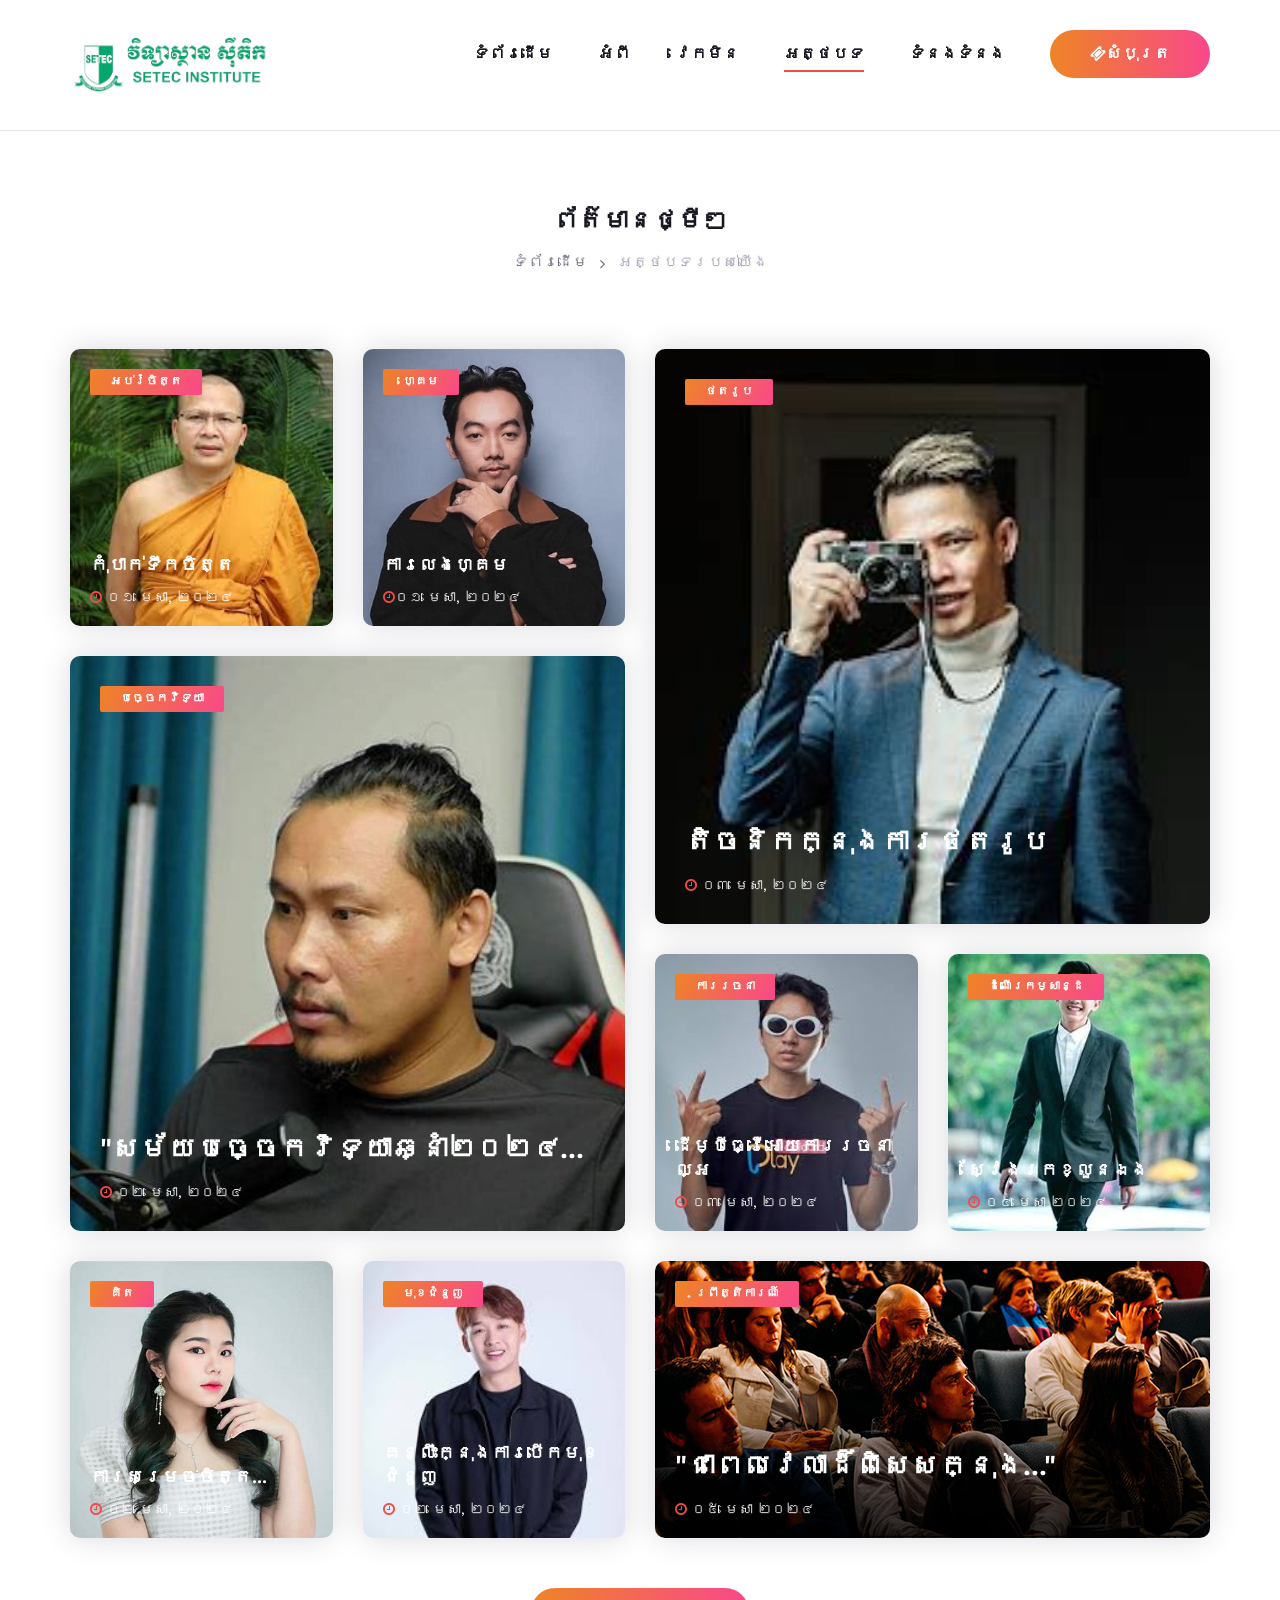
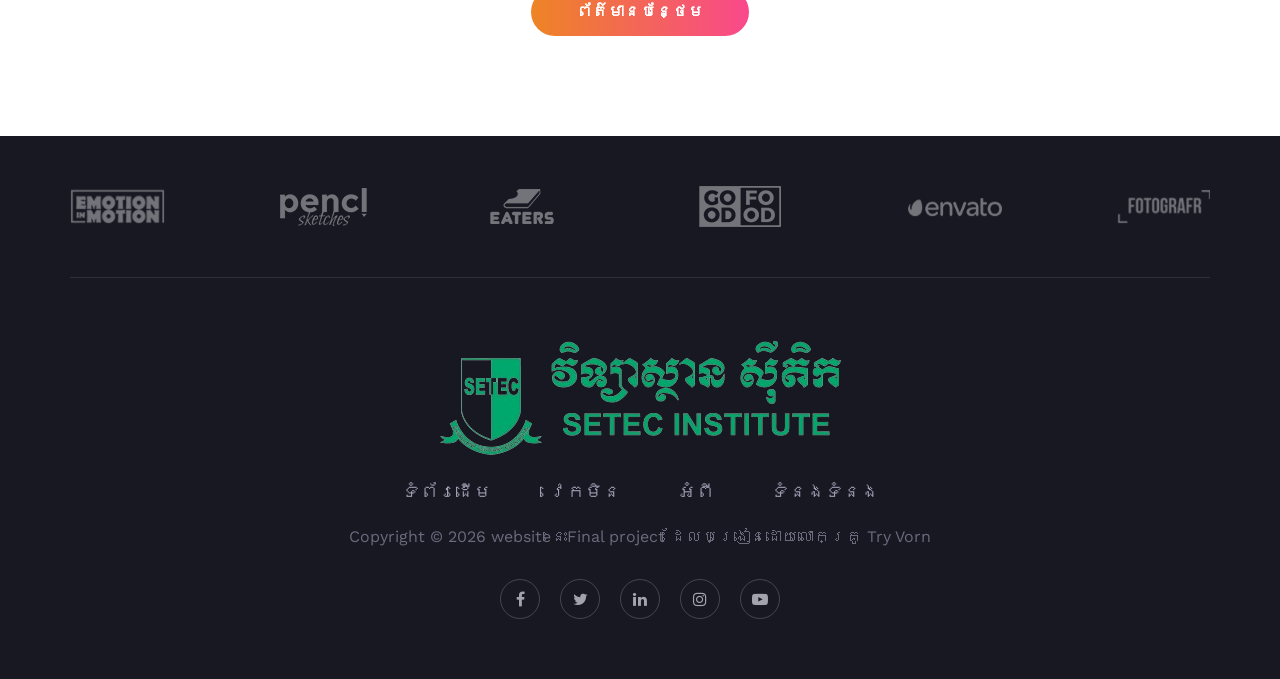
<file: blog.html>
<!DOCTYPE html>
<html lang="zxx">

<head>
    <meta charset="UTF-8">
    <meta name="description" content="Manup Template">
    <meta name="keywords" content="Manup, unica, creative, html">
    <meta name="viewport" content="width=device-width, initial-scale=1.0">
    <meta http-equiv="X-UA-Compatible" content="ie=edge">
    <title>Final Project</title>
    <link href="https://fonts.googleapis.com/css?family=Work+Sans:400,500,600,700,800,900&display=swap"
        rel="stylesheet">
    <link href="https://fonts.googleapis.com/css?family=Poppins:400,500,600,700&display=swap" rel="stylesheet">

    <link rel="stylesheet" href="css/bootstrap.min.css" type="text/css">
    <link rel="stylesheet" href="css/font-awesome.min.css" type="text/css">
    <link rel="stylesheet" href="css/elegant-icons.css" type="text/css">
    <link rel="stylesheet" href="css/owl.carousel.min.css" type="text/css">
    <link rel="stylesheet" href="css/magnific-popup.css" type="text/css">
    <link rel="stylesheet" href="css/slicknav.min.css" type="text/css">
    <link rel="stylesheet" href="css/style.css" type="text/css">
</head>

<body>
    <div id="preloder">
        <div class="loader"></div>
    </div>
    <header class="header-section header-normal">
        <div class="container">
            <div class="logo">
                <a href="./index.html">
                    <img src="img/Pic_of_T-shirt-removebg-preview.png" alt="" style="width: 200px;">
                </a>
            </div>
            <div class="nav-menu">
                <nav class="mainmenu mobile-menu">
                    <ul>
                        <li><a href="./index.html">ទំព័រដើម</a></li>
                        <li><a href="./about-us.html">អំពី</a></li>
                        <li><a href="./speaker.html">វេកមិន</a>
                            <ul class="dropdown">
                                <li><a href="#">ជី​ សុផាត</a></li>
                                <li><a href="#">សុ​ ភ័ក្រ</a></li>
                                <li><a href="#">ឆេងម៉េង</a></li>
                                <li><a href="#">ហេង វិសាល</a></li>
                            </ul>
                        </li>
                        <li class="active"><a href="./blog.html">អត្ថបទ</a></li>
                        <li><a href="./contact.html">ទំនងទំនង</a></li>
                    </ul>
                </nav>
                <a href="#" class="primary-btn top-btn"><i class="fa fa-ticket"></i>សំបុត្រ</a>
            </div>
            <div id="mobile-menu-wrap"></div>
        </div>
    </header>
    <section class="breadcrumb-section">
        <div class="container">
            <div class="row">
                <div class="col-lg-12">
                    <div class="breadcrumb-text">
                        <h2 style="font-family: Khmer OS Siemreap; font-size: 25px;">ព័ត៌មានថ្មីៗ</h2>
                        <div class="bt-option">
                            <a href="index.html" style="font-family: Khmer OS Siemreap; font-size: 15px">ទំព័រដើម</a>
                            <span style="font-family: Khmer OS Siemreap; font-size: 15px;">អត្ថបទរបស់យើង</span>
                        </div>
                    </div>
                </div>
            </div>
        </div>
    </section>
    <section class="blog-section spad">
        <div class="container">
            <div class="row">
                <div class="col-lg-6">
                    <div class="row">
                        <div class="col-md-6">
                            <div class="blog-item set-bg" data-setbg="img/blog/blog-1.jpg">
                                <div class="bi-tag bg-gradient">អប់រំចិត្ត</div>
                                <div class="bi-text">
                                    <h5><a href="./blog-details.html">កុំបាក់ទឹកចិត្ត</a></h5>
                                    <span><i class="fa fa-clock-o"></i> ០១ មេសា, ២០២៤</span>
                                </div>
                            </div>
                        </div>
                        <div class="col-md-6">
                            <div class="blog-item set-bg" data-setbg="img/blog/blog-2.jpg">
                                <div class="bi-tag bg-gradient">ហ្គេម</div>
                                <div class="bi-text">
                                    <h5><a href="./blog-details.html">ការលេងហ្គេម</a></h5>
                                    <span><i class="fa fa-clock-o"></i>០១ មេសា, ២០២៤</span>
                                </div>
                            </div>
                        </div>
                    </div>
                    <div class="blog-item set-bg large-item" data-setbg="img/blog/blog-4.jpg">
                        <div class="bi-tag bg-gradient">បច្ចេកវិទ្យា</div>
                        <div class="bi-text">
                            <h3><a href="./blog-details.html">"សម័យបច្ចេកវិទ្យាឆ្នាំ២០២៤...</a></h3>
                            <span><i class="fa fa-clock-o"></i> ០២ មេសា, ២០២៤</span>
                        </div>
                    </div>
                    <div class="row">
                        <div class="col-md-6">
                            <div class="blog-item set-bg" data-setbg="img/blog/blog-7.jpg">
                                <div class="bi-tag bg-gradient">គិត</div>
                                <div class="bi-text">
                                    <h5><a href="./blog-details.html">ការសម្រេចចិត្ត...</a></h5>
                                    <span><i class="fa fa-clock-o"></i> ០២ មេសា, ២០២៤</span>
                                </div>
                            </div>
                        </div>
                        <div class="col-md-6">
                            <div class="blog-item set-bg" data-setbg="img/blog/blog-8.jpg">
                                <div class="bi-tag bg-gradient">មុខជំនួញ</div>
                                <div class="bi-text">
                                    <h5><a href="./blog-details.html">គន្លឹះក្នុងការបើកមុខជំនួញ</a></h5>
                                    <span><i class="fa fa-clock-o"></i> ០២ មេសា, ២០២៤</span>
                                </div>
                            </div>
                        </div>
                    </div>
                </div>
                <div class="col-lg-6">
                    <div class="blog-item set-bg large-item" data-setbg="img/blog/blog-3.jpg">
                        <div class="bi-tag bg-gradient">ថតរូប</div>
                        <div class="bi-text">
                            <h3><a href="./blog-details.html">តិចនិកក្នុងការថតរូប
                                </a></h3>
                            <span><i class="fa fa-clock-o"></i> ០៣ មេសា, ២០២៤</span>
                        </div>
                    </div>
                    <div class="row">
                        <div class="col-md-6">
                            <div class="blog-item set-bg" data-setbg="img/blog/blog-5.jpg">
                                <div class="bi-tag bg-gradient">ការរចនា</div>
                                <div class="bi-text">
                                    <h5><a href="./blog-details.html">ដើម្បីធ្វើអោយការរចនាល្អ</a></h5>
                                    <span><i class="fa fa-clock-o"></i> ០៣ មេសា, ២០២៤</span>
                                </div>
                            </div>
                        </div>
                        <div class="col-md-6">
                            <div class="blog-item set-bg" data-setbg="img/blog/blog-6.jpg">
                                <div class="bi-tag bg-gradient">ដំណើរកម្សាន្ដ</div>
                                <div class="bi-text">
                                    <h5><a href="./blog-details.html">ស្វែងរកខ្លួនឯង</a></h5>
                                    <span><i class="fa fa-clock-o"></i> ០៤​ មេសា ២០២៤</span>
                                </div>
                            </div>
                        </div>
                    </div>
                    <div class="blog-item set-bg" data-setbg="img/blog/blog-9.jpg">
                        <div class="bi-tag bg-gradient">ព្រឹត្តិការណ៍</div>
                        <div class="bi-text">
                            <h3><a href="./blog-details.html">"ជាពេលវេលាដ៏ពិសេសក្នុង..."</a></h3>
                            <span><i class="fa fa-clock-o"></i> ០៥ មេសា ២០២៤</span>
                        </div>
                    </div>
                </div>
            </div>
            <div class="load-more blog-more">
                <a href="#" class="primary-btn">ព័ត៌មានបន្ថែម</a>
            </div>
        </div>
    </section>
    <footer class="footer-section">
        <div class="container">
          <div class="partner-logo owl-carousel">
            <a href="#" class="pl-table">
              <div class="pl-tablecell">
                <img src="img/partner-logo/logo-1.png" alt="" />
              </div>
            </a>
            <a href="#" class="pl-table">
              <div class="pl-tablecell">
                <img src="img/partner-logo/logo-2.png" alt="" />
              </div>
            </a>
            <a href="#" class="pl-table">
              <div class="pl-tablecell">
                <img src="img/partner-logo/logo-3.png" alt="" />
              </div>
            </a>
            <a href="#" class="pl-table">
              <div class="pl-tablecell">
                <img src="img/partner-logo/logo-4.png" alt="" />
              </div>
            </a>
            <a href="#" class="pl-table">
              <div class="pl-tablecell">
                <img src="img/partner-logo/logo-5.png" alt="" />
              </div>
            </a>
            <a href="#" class="pl-table">
              <div class="pl-tablecell">
                <img src="img/partner-logo/logo-6.png" alt="" />
              </div>
            </a>
          </div>
          <div class="row">
            <div class="col-lg-12">
              <div class="footer-text">
                <div class="ft-logo">
                  <a href="#" class="footer-logo"
                    ><img src="img/Pic_of_T-shirt-removebg-preview.png" alt=""
                  /></a>
                </div>
                <ul>
                  <li><a href="index.html">ទំព័រដើម</a></li>
                  <li><a href="speaker.html">វេកមិន</a></li>
                  <li><a href="about-us.html">អំពី</a></li>
                  <li><a href="contact.html">ទំនងទំនង</a></li>
                </ul>
                <div class="copyright-text">
                  <p>
                    Copyright &copy;
                    <script>
                      document.write(new Date().getFullYear());
                    </script>
                   websiteនេះFinal project ដែលបង្រៀនដោយលោកគ្រូ Try Vorn
                    </p>
                </div>
                <div class="ft-social">
                  <a href="#"><i class="fa fa-facebook"></i></a>
                  <a href="#"><i class="fa fa-twitter"></i></a>
                  <a href="#"><i class="fa fa-linkedin"></i></a>
                  <a href="#"><i class="fa fa-instagram"></i></a>
                  <a href="#"><i class="fa fa-youtube-play"></i></a>
                </div>
              </div>
            </div>
          </div>
        </div>
      </footer>
    <script src="js/jquery-3.3.1.min.js"></script>
    <script src="js/bootstrap.min.js"></script>
    <script src="js/jquery.magnific-popup.min.js"></script>
    <script src="js/jquery.countdown.min.js"></script>
    <script src="js/jquery.slicknav.js"></script>
    <script src="js/owl.carousel.min.js"></script>
    <script src="js/main.js"></script>
</body>

</html>
</file>
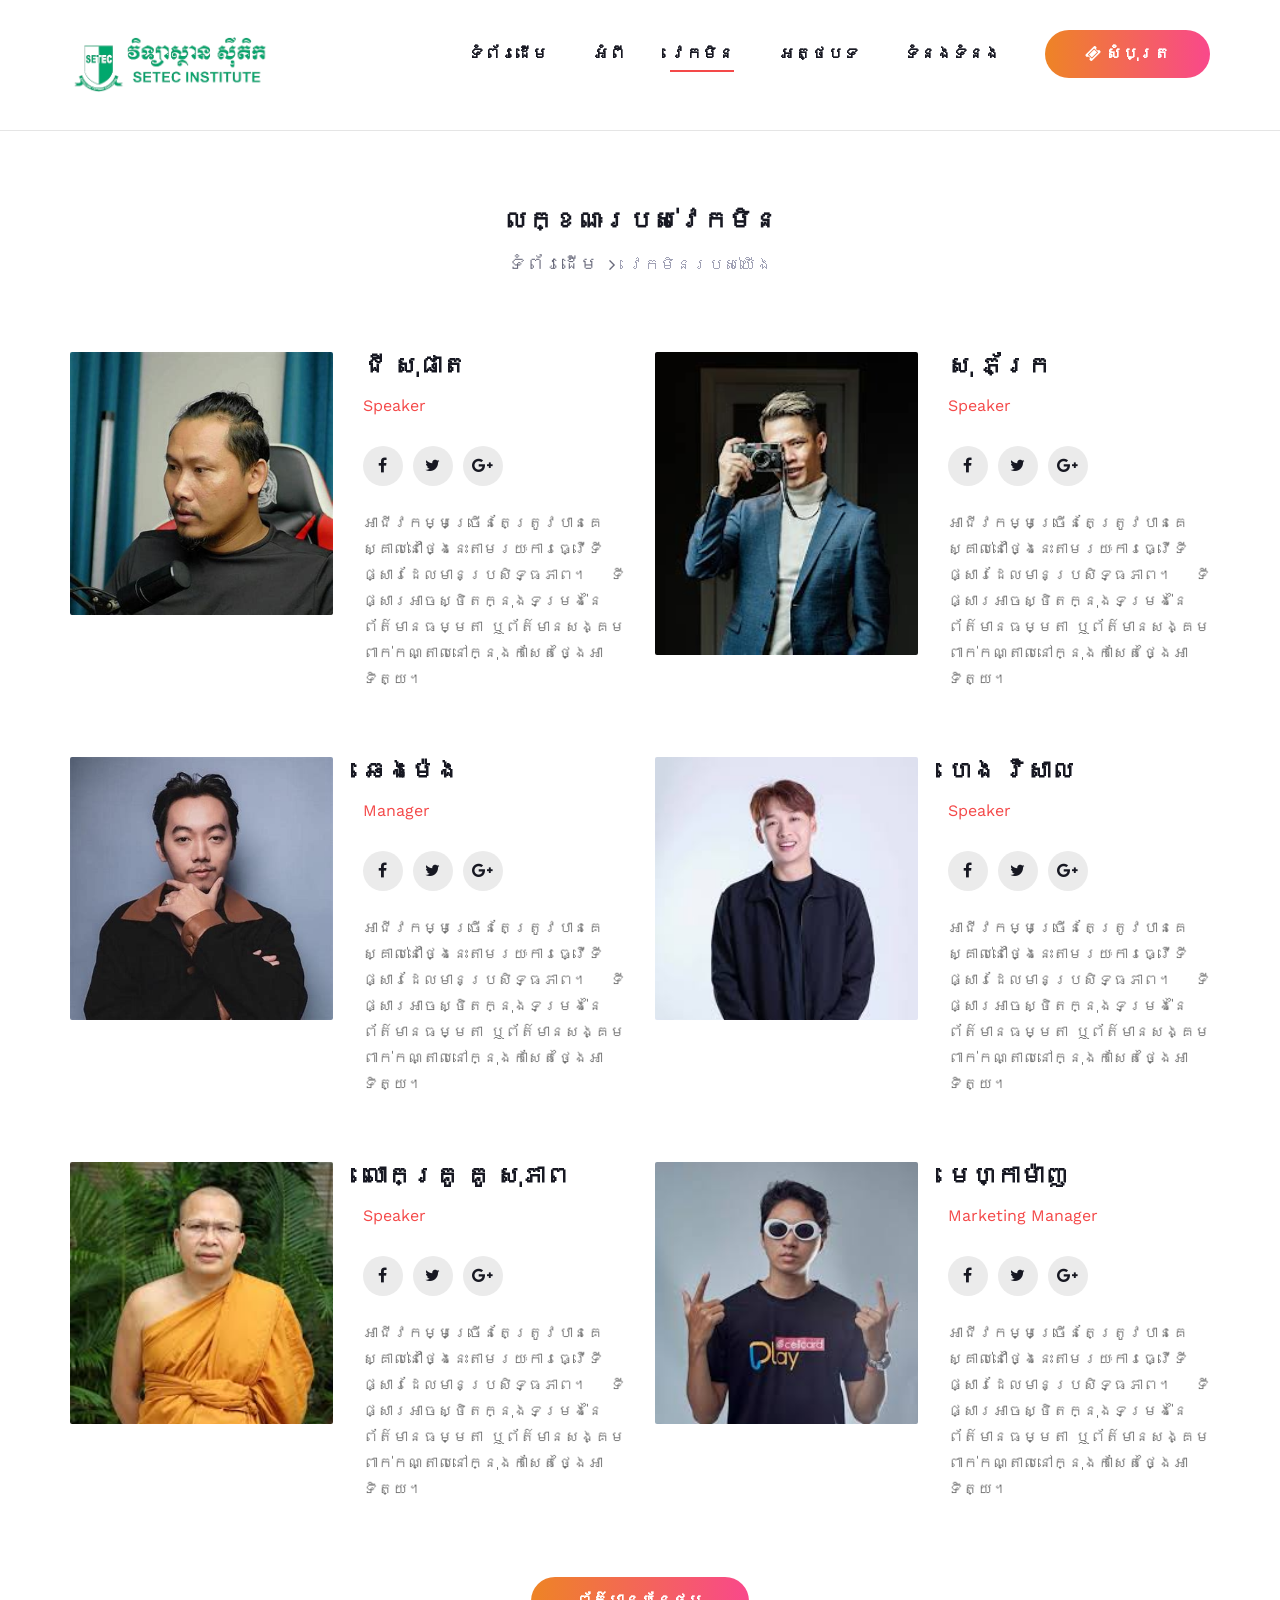
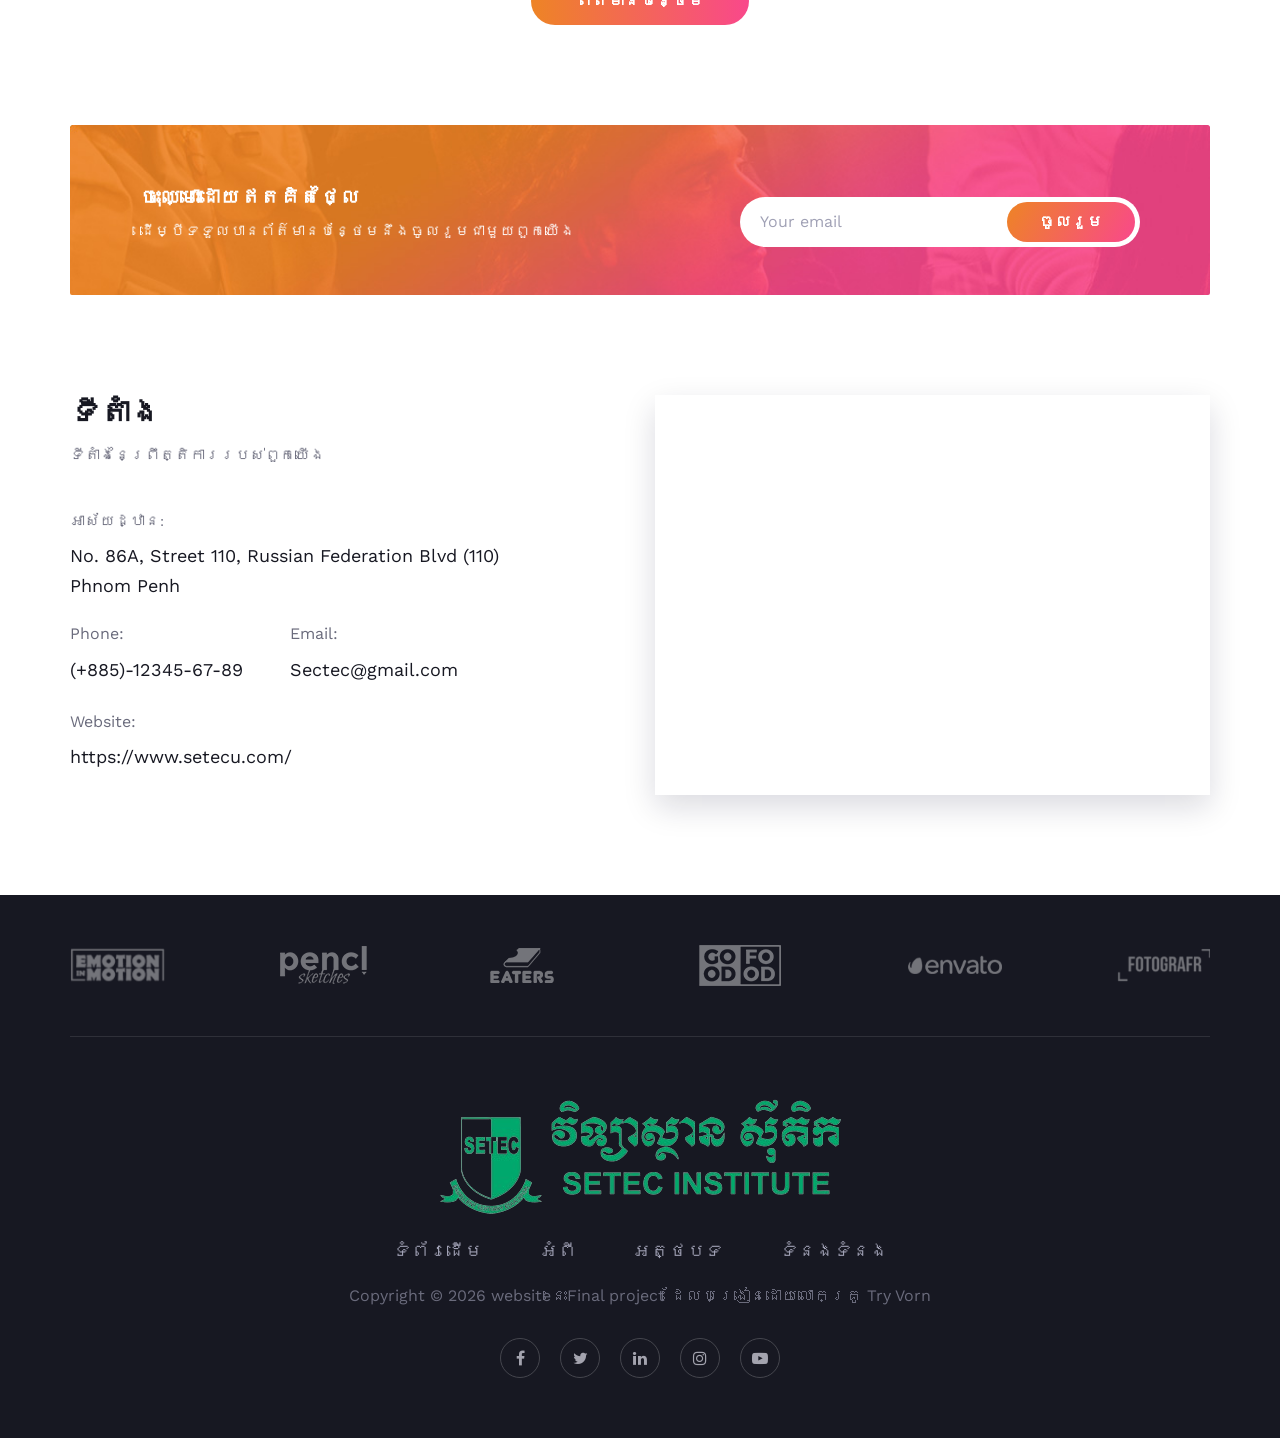
<file: speaker.html>
<!DOCTYPE html>
<html lang="zxx">

<head>
    <meta charset="UTF-8">
    <meta name="description" content="Manup Template">
    <meta name="keywords" content="Manup, unica, creative, html">
    <meta name="viewport" content="width=device-width, initial-scale=1.0">
    <meta http-equiv="X-UA-Compatible" content="ie=edge">
    <title>Final Project</title>
    <link href="https://fonts.googleapis.com/css?family=Work+Sans:400,500,600,700,800,900&display=swap"
        rel="stylesheet">
    <link href="https://fonts.googleapis.com/css?family=Poppins:400,500,600,700&display=swap" rel="stylesheet">


    <link rel="stylesheet" href="css/bootstrap.min.css" type="text/css">
    <link rel="stylesheet" href="css/font-awesome.min.css" type="text/css">
    <link rel="stylesheet" href="css/elegant-icons.css" type="text/css">
    <link rel="stylesheet" href="css/owl.carousel.min.css" type="text/css">
    <link rel="stylesheet" href="css/magnific-popup.css" type="text/css">
    <link rel="stylesheet" href="css/slicknav.min.css" type="text/css">
    <link rel="stylesheet" href="css/style.css" type="text/css">
</head>

<body>
    <div id="preloder">
        <div class="loader"></div>
    </div>
    <header class="header-section header-normal">
        <div class="container">
            <div class="logo">
                <a href="./index.html">
                    <img src="img/Pic_of_T-shirt-removebg-preview.png" alt="" style="width: 200px;">
                </a>
            </div>
            <div class="nav-menu">
                <nav class="mainmenu mobile-menu">
                    <ul>
                        <li><a href="./index.html">ទំព័រដើម</a></li>
                        <li><a href="./about-us.html">អំពី</a></li>
                        <li class="active"><a href="./speaker.html">វេកមិន</a>
                            <ul class="dropdown">
                                <li><a href="#">ជី​ សុផាត</a></li>
                                <li><a href="#">សុ​ ភ័ក្រ</a></li>
                                <li><a href="#">ឆេងម៉េង</a></li>
                                <li><a href="#">ហេង វិសាល</a></li>
                            </ul>
                        </li>
                        <li><a href="./blog.html">អត្ថបទ</a></li>
                        <li><a href="./contact.html">ទំនងទំនង</a></li>
                    </ul>
                </nav>
                <a href="#" class="primary-btn top-btn"><i class="fa fa-ticket"></i> សំបុត្រ</a>
            </div>
            <div id="mobile-menu-wrap"></div>
        </div>
    </header>
    <section class="breadcrumb-section">
        <div class="container">
            <div class="row">
                <div class="col-lg-12">
                    <div class="breadcrumb-text">
                        <h2 style="font-family: Khmer OS Siemreap; font-size: 25px;">លក្ខណៈរបស់វេកមិន</h2>
                        <div class="bt-option">
                            <a href="#">ទំព័រដើម</a>
                            <span>វេកមិនរបស់យើង</span>
                        </div>
                    </div>
                </div>
            </div>
        </div>
    </section>
    <section class="speaker-section spad">
        <div class="container">
            <div class="row">
                <div class="col-sm-6">
                    <div class="speaker-item">
                        <div class="row">
                            <div class="col-lg-6">
                                <div class="si-pic">
                                    <img src="img/speakers/speaker-1.jpg" alt="">
                                </div>
                            </div>
                            <div class="col-lg-6">
                                <div class="si-text">
                                    <div class="si-title">
                                        <h4>ជី​ សុផាត</h4>
                                        <span>Speaker</span>
                                    </div>
                                    <div class="si-social">
                                        <a href="#"><i class="fa fa-facebook"></i></a>
                                        <a href="#"><i class="fa fa-twitter"></i></a>
                                        <a href="#"><i class="fa fa-google-plus"></i></a>
                                    </div>
                                    <p style="font-family: Khmer OS Siemreap; font-size: 15px;text-align: justify;">
                                        អាជីវកម្ម​ច្រើន​តែ​ត្រូវ​បាន​គេ​ស្គាល់​នៅ​ថ្ងៃ​នេះ​តាម​រយៈ​ការ​ធ្វើ​ទីផ្សារ​ដែល​មាន​ប្រសិទ្ធភាព។ ទីផ្សារអាចស្ថិតក្នុងទម្រង់នៃព័ត៌មានធម្មតា ឬព័ត៌មានសង្គមពាក់កណ្តាលនៅក្នុងកាសែតថ្ងៃអាទិត្យ។
                                    </p>
                                </div>
                            </div>
                        </div>
                    </div>
                </div>
                <div class="col-sm-6">
                    <div class="speaker-item">
                        <div class="row">
                            <div class="col-lg-6">
                                <div class="si-pic">
                                    <img src="img/speakers/speaker-2.jpg" alt="">
                                </div>
                            </div>
                            <div class="col-lg-6">
                                <div class="si-text">
                                    <div class="si-title">
                                        <h4> សុ ភ័ក្រ</h4>
                                        <span>Speaker</span>
                                    </div>
                                    <div class="si-social">
                                        <a href="#"><i class="fa fa-facebook"></i></a>
                                        <a href="#"><i class="fa fa-twitter"></i></a>
                                        <a href="#"><i class="fa fa-google-plus"></i></a>
                                    </div>
                                    <p style="font-family: Khmer OS Siemreap; font-size: 15px;text-align: justify;">អាជីវកម្ម​ច្រើន​តែ​ត្រូវ​បាន​គេ​ស្គាល់​នៅ​ថ្ងៃ​នេះ​តាម​រយៈ​ការ​ធ្វើ​ទីផ្សារ​ដែល​មាន​ប្រសិទ្ធភាព។ ទីផ្សារអាចស្ថិតក្នុងទម្រង់នៃព័ត៌មានធម្មតា ឬព័ត៌មានសង្គមពាក់កណ្តាលនៅក្នុងកាសែតថ្ងៃអាទិត្យ។</p>
                                </div>
                            </div>
                        </div>
                    </div>
                </div>
                <div class="col-sm-6">
                    <div class="speaker-item">
                        <div class="row">
                            <div class="col-lg-6">
                                <div class="si-pic">
                                    <img src="img/speakers/speaker-3.jpg" alt="">
                                </div>
                            </div>
                            <div class="col-lg-6">
                                <div class="si-text">
                                    <div class="si-title">
                                        <h4>ឆេងម៉េង</h4>
                                        <span>Manager</span>
                                    </div>
                                    <div class="si-social">
                                        <a href="#"><i class="fa fa-facebook"></i></a>
                                        <a href="#"><i class="fa fa-twitter"></i></a>
                                        <a href="#"><i class="fa fa-google-plus"></i></a>
                                    </div>
                                    <p style="font-family: Khmer OS Siemreap; font-size: 15px;text-align: justify;">អាជីវកម្ម​ច្រើន​តែ​ត្រូវ​បាន​គេ​ស្គាល់​នៅ​ថ្ងៃ​នេះ​តាម​រយៈ​ការ​ធ្វើ​ទីផ្សារ​ដែល​មាន​ប្រសិទ្ធភាព។ ទីផ្សារអាចស្ថិតក្នុងទម្រង់នៃព័ត៌មានធម្មតា ឬព័ត៌មានសង្គមពាក់កណ្តាលនៅក្នុងកាសែតថ្ងៃអាទិត្យ។</p>
                                </div>
                            </div>
                        </div>
                    </div>
                </div>
                <div class="col-sm-6">
                    <div class="speaker-item">
                        <div class="row">
                            <div class="col-lg-6">
                                <div class="si-pic">
                                    <img src="img/speakers/speaker-4.jpg" alt="">
                                </div>
                            </div>
                            <div class="col-lg-6">
                                <div class="si-text">
                                    <div class="si-title">
                                        <h4>ហេង វិសាល</h4>
                                        <span>Speaker</span>
                                    </div>
                                    <div class="si-social">
                                        <a href="#"><i class="fa fa-facebook"></i></a>
                                        <a href="#"><i class="fa fa-twitter"></i></a>
                                        <a href="#"><i class="fa fa-google-plus"></i></a>
                                    </div>
                                    <p style="font-family: Khmer OS Siemreap; font-size: 15px;text-align: justify;">អាជីវកម្ម​ច្រើន​តែ​ត្រូវ​បាន​គេ​ស្គាល់​នៅ​ថ្ងៃ​នេះ​តាម​រយៈ​ការ​ធ្វើ​ទីផ្សារ​ដែល​មាន​ប្រសិទ្ធភាព។ ទីផ្សារអាចស្ថិតក្នុងទម្រង់នៃព័ត៌មានធម្មតា ឬព័ត៌មានសង្គមពាក់កណ្តាលនៅក្នុងកាសែតថ្ងៃអាទិត្យ។</p>
                                </div>
                            </div>
                        </div>
                    </div>
                </div>
                <div class="col-sm-6">
                    <div class="speaker-item">
                        <div class="row">
                            <div class="col-lg-6">
                                <div class="si-pic">
                                    <img src="img/speakers/speaker-5.jpg" alt="">
                                </div>
                            </div>
                            <div class="col-lg-6">
                                <div class="si-text">
                                    <div class="si-title">
                                        <h4>លោកគ្រូ​ គូ សុភាព </h4>
                                        <span>Speaker</span>
                                    </div>
                                    <div class="si-social">
                                        <a href="#"><i class="fa fa-facebook"></i></a>
                                        <a href="#"><i class="fa fa-twitter"></i></a>
                                        <a href="#"><i class="fa fa-google-plus"></i></a>
                                    </div>
                                    <p style="font-family: Khmer OS Siemreap; font-size: 15px;text-align: justify;">អាជីវកម្ម​ច្រើន​តែ​ត្រូវ​បាន​គេ​ស្គាល់​នៅ​ថ្ងៃ​នេះ​តាម​រយៈ​ការ​ធ្វើ​ទីផ្សារ​ដែល​មាន​ប្រសិទ្ធភាព។ ទីផ្សារអាចស្ថិតក្នុងទម្រង់នៃព័ត៌មានធម្មតា ឬព័ត៌មានសង្គមពាក់កណ្តាលនៅក្នុងកាសែតថ្ងៃអាទិត្យ។</p>
                                </div>
                            </div>
                        </div>
                    </div>
                </div>
                <div class="col-sm-6">
                    <div class="speaker-item">
                        <div class="row">
                            <div class="col-lg-6">
                                <div class="si-pic">
                                    <img src="img/speakers/speaker-6.jpg" alt="">
                                </div>
                            </div>
                            <div class="col-lg-6">
                                <div class="si-text">
                                    <div class="si-title">
                                        <h4>មេហ្កាម៉ាញ</h4>
                                        <span>Marketing Manager</span>
                                    </div>
                                    <div class="si-social">
                                        <a href="#"><i class="fa fa-facebook"></i></a>
                                        <a href="#"><i class="fa fa-twitter"></i></a>
                                        <a href="#"><i class="fa fa-google-plus"></i></a>
                                    </div>
                                    <p style="font-family: Khmer OS Siemreap; font-size: 15px;text-align: justify;">អាជីវកម្ម​ច្រើន​តែ​ត្រូវ​បាន​គេ​ស្គាល់​នៅ​ថ្ងៃ​នេះ​តាម​រយៈ​ការ​ធ្វើ​ទីផ្សារ​ដែល​មាន​ប្រសិទ្ធភាព។ ទីផ្សារអាចស្ថិតក្នុងទម្រង់នៃព័ត៌មានធម្មតា ឬព័ត៌មានសង្គមពាក់កណ្តាលនៅក្នុងកាសែតថ្ងៃអាទិត្យ។</p>
                                </div>
                            </div>
                        </div>
                    </div>
                </div>
            </div>
            <div class="load-more">
                <a href="#" class="primary-btn">ព័ត៌មានបន្ថែម</a>
            </div>
        </div>
    </section>
    <section class="newslatter-section about-newslatter">
        <div class="container">
            <div class="newslatter-inner set-bg" data-setbg="img/newslatter-bg.jpg">
                <div class="ni-text">
                    <h3 style="font-family: Khmer OS Siemreap; font-size: 20px;text-align: justify;">ចុះឈ្មោះដោយឥតគិតថ្លៃ</h3>
                    <p style="font-family: Khmer OS Siemreap; font-size: 15px;text-align: justify;">ដើម្បីទទួលបានព័ត៌មានបន្ថែមនឹងចូលរួមជាមួយពួកយើង</p>
                </div>
                <form action="#" class="ni-form">
                    <input type="text" placeholder="Your email">
                    <button type="submit">ចូលរួម</button>
                </form>
            </div>
        </div>
    </section>
      <section class="contact-section spad">
        <div class="container">
          <div class="row">
            <div class="col-lg-6">
              <div class="section-title">
                <h2 style="font-family: Khmer OS Siemreap; font-size:30px;text-align: justify;">ទីតាំង</h2>
                <p style="font-family: Khmer OS Siemreap; font-size: 15px;text-align: justify;">ទីតាំងនៃព្រឹត្តិការរបស់ពួកយើង</p>
              </div>
              <div class="cs-text">
                <div class="ct-address">
                  <span style="font-family: Khmer OS Siemreap; font-size: 15px;text-align: justify;">អាស័យដ្ឋាន:</span>
                  <p>No. 86A, Street 110, Russian Federation Blvd (110) <br /> Phnom Penh</p>
                </div>
                <ul>
                  <li>
                    <span>Phone:</span>
                    (+885)-12345-67-89
                  </li>
                  <li>
                    <span>Email:</span>
                    Sectec@gmail.com
                  </li>
                </ul>
                <div class="ct-links">
                  <span>Website:</span>
                  <p>https://www.setecu.com/</p>
                </div>
              </div>
            </div>
            <div class="col-lg-6">
              <div class="cs-map">
                <iframe src="https://www.google.com/maps/embed?pb=!1m18!1m12!1m3!1d3908.773534226551!2d104.89215657543!3d11.56808608863297!2m3!1f0!2f0!3f0!3m2!1i1024!2i768!4f13.1!3m3!1m2!1s0x31095173761d4a53%3A0xcd09ff2f4d326e3f!2sSETEC%20Institute!5e0!3m2!1sen!2skh!4v1712739735741!5m2!1sen!2skh" width="600" height="450" style="border:0;" allowfullscreen="" loading="lazy" referrerpolicy="no-referrer-when-downgrade"></iframe>
              </div>
            </div>
          </div>
        </div>
      </section>
      <footer class="footer-section">
        <div class="container">
          <div class="partner-logo owl-carousel">
            <a href="#" class="pl-table">
              <div class="pl-tablecell">
                <img src="img/partner-logo/logo-1.png" alt="" />
              </div>
            </a>
            <a href="#" class="pl-table">
              <div class="pl-tablecell">
                <img src="img/partner-logo/logo-2.png" alt="" />
              </div>
            </a>
            <a href="#" class="pl-table">
              <div class="pl-tablecell">
                <img src="img/partner-logo/logo-3.png" alt="" />
              </div>
            </a>
            <a href="#" class="pl-table">
              <div class="pl-tablecell">
                <img src="img/partner-logo/logo-4.png" alt="" />
              </div>
            </a>
            <a href="#" class="pl-table">
              <div class="pl-tablecell">
                <img src="img/partner-logo/logo-5.png" alt="" />
              </div>
            </a>
            <a href="#" class="pl-table">
              <div class="pl-tablecell">
                <img src="img/partner-logo/logo-6.png" alt="" />
              </div>
            </a>
          </div>
          <div class="row">
            <div class="col-lg-12">
              <div class="footer-text">
                <div class="ft-logo">
                  <a href="#" class="footer-logo"
                    ><img src="img/Pic_of_T-shirt-removebg-preview.png" alt=""
                  /></a>
                </div>
                <ul>
                    <li><a href="index.html">ទំព័រដើម</a></li>
                    <li><a href="about-us.html">អំពី</a></li>
                    <li><a href="blog.html">អត្ថបទ</a></li>
                    <li><a href="contact.html">ទំនងទំនង</a></li>
                </ul>
                <div class="copyright-text">
                  <p>
                    Copyright &copy;
                    <script>
                      document.write(new Date().getFullYear());
                    </script>
                    websiteនេះFinal project ដែលបង្រៀនដោយលោកគ្រូ Try Vorn
                    </p>
                </div>
                <div class="ft-social">
                  <a href="#"><i class="fa fa-facebook"></i></a>
                  <a href="#"><i class="fa fa-twitter"></i></a>
                  <a href="#"><i class="fa fa-linkedin"></i></a>
                  <a href="#"><i class="fa fa-instagram"></i></a>
                  <a href="#"><i class="fa fa-youtube-play"></i></a>
                </div>
              </div>
            </div>
          </div>
        </div>
      </footer>
    <script src="js/jquery-3.3.1.min.js"></script>
    <script src="js/bootstrap.min.js"></script>
    <script src="js/jquery.magnific-popup.min.js"></script>
    <script src="js/jquery.countdown.min.js"></script>
    <script src="js/jquery.slicknav.js"></script>
    <script src="js/owl.carousel.min.js"></script>
    <script src="js/main.js"></script>
</body>

</html>
</file>
<file: css/elegant-icons.css>
@font-face {
	font-family: 'ElegantIcons';
	src:url('../fonts/ElegantIcons.eot');
	src:url('../fonts/ElegantIcons.eot?#iefix') format('embedded-opentype'),
		url('../fonts/ElegantIcons.woff') format('woff'),
		url('../fonts/ElegantIcons.ttf') format('truetype'),
		url('../fonts/ElegantIcons.svg#ElegantIcons') format('svg');
	font-weight: normal;
	font-style: normal;
}

/* Use the following CSS code if you want to use data attributes for inserting your icons */
[data-icon]:before {
	font-family: 'ElegantIcons';
	content: attr(data-icon);
	speak: none;
	font-weight: normal;
	font-variant: normal;
	text-transform: none;
	line-height: 1;
	-webkit-font-smoothing: antialiased;
	-moz-osx-font-smoothing: grayscale;
}


.arrow_up, .arrow_down, .arrow_left, .arrow_right, .arrow_left-up, .arrow_right-up, .arrow_right-down, .arrow_left-down, .arrow-up-down, .arrow_up-down_alt, .arrow_left-right_alt, .arrow_left-right, .arrow_expand_alt2, .arrow_expand_alt, .arrow_condense, .arrow_expand, .arrow_move, .arrow_carrot-up, .arrow_carrot-down, .arrow_carrot-left, .arrow_carrot-right, .arrow_carrot-2up, .arrow_carrot-2down, .arrow_carrot-2left, .arrow_carrot-2right, .arrow_carrot-up_alt2, .arrow_carrot-down_alt2, .arrow_carrot-left_alt2, .arrow_carrot-right_alt2, .arrow_carrot-2up_alt2, .arrow_carrot-2down_alt2, .arrow_carrot-2left_alt2, .arrow_carrot-2right_alt2, .arrow_triangle-up, .arrow_triangle-down, .arrow_triangle-left, .arrow_triangle-right, .arrow_triangle-up_alt2, .arrow_triangle-down_alt2, .arrow_triangle-left_alt2, .arrow_triangle-right_alt2, .arrow_back, .icon_minus-06, .icon_plus, .icon_close, .icon_check, .icon_minus_alt2, .icon_plus_alt2, .icon_close_alt2, .icon_check_alt2, .icon_zoom-out_alt, .icon_zoom-in_alt, .icon_search, .icon_box-empty, .icon_box-selected, .icon_minus-box, .icon_plus-box, .icon_box-checked, .icon_circle-empty, .icon_circle-slelected, .icon_stop_alt2, .icon_stop, .icon_pause_alt2, .icon_pause, .icon_menu, .icon_menu-square_alt2, .icon_menu-circle_alt2, .icon_ul, .icon_ol, .icon_adjust-horiz, .icon_adjust-vert, .icon_document_alt, .icon_documents_alt, .icon_pencil, .icon_pencil-edit_alt, .icon_pencil-edit, .icon_folder-alt, .icon_folder-open_alt, .icon_folder-add_alt, .icon_info_alt, .icon_error-oct_alt, .icon_error-circle_alt, .icon_error-triangle_alt, .icon_question_alt2, .icon_question, .icon_comment_alt, .icon_chat_alt, .icon_vol-mute_alt, .icon_volume-low_alt, .icon_volume-high_alt, .icon_quotations, .icon_quotations_alt2, .icon_clock_alt, .icon_lock_alt, .icon_lock-open_alt, .icon_key_alt, .icon_cloud_alt, .icon_cloud-upload_alt, .icon_cloud-download_alt, .icon_image, .icon_images, .icon_lightbulb_alt, .icon_gift_alt, .icon_house_alt, .icon_genius, .icon_mobile, .icon_tablet, .icon_laptop, .icon_desktop, .icon_camera_alt, .icon_mail_alt, .icon_cone_alt, .icon_ribbon_alt, .icon_bag_alt, .icon_creditcard, .icon_cart_alt, .icon_paperclip, .icon_tag_alt, .icon_tags_alt, .icon_trash_alt, .icon_cursor_alt, .icon_mic_alt, .icon_compass_alt, .icon_pin_alt, .icon_pushpin_alt, .icon_map_alt, .icon_drawer_alt, .icon_toolbox_alt, .icon_book_alt, .icon_calendar, .icon_film, .icon_table, .icon_contacts_alt, .icon_headphones, .icon_lifesaver, .icon_piechart, .icon_refresh, .icon_link_alt, .icon_link, .icon_loading, .icon_blocked, .icon_archive_alt, .icon_heart_alt, .icon_star_alt, .icon_star-half_alt, .icon_star, .icon_star-half, .icon_tools, .icon_tool, .icon_cog, .icon_cogs, .arrow_up_alt, .arrow_down_alt, .arrow_left_alt, .arrow_right_alt, .arrow_left-up_alt, .arrow_right-up_alt, .arrow_right-down_alt, .arrow_left-down_alt, .arrow_condense_alt, .arrow_expand_alt3, .arrow_carrot_up_alt, .arrow_carrot-down_alt, .arrow_carrot-left_alt, .arrow_carrot-right_alt, .arrow_carrot-2up_alt, .arrow_carrot-2dwnn_alt, .arrow_carrot-2left_alt, .arrow_carrot-2right_alt, .arrow_triangle-up_alt, .arrow_triangle-down_alt, .arrow_triangle-left_alt, .arrow_triangle-right_alt, .icon_minus_alt, .icon_plus_alt, .icon_close_alt, .icon_check_alt, .icon_zoom-out, .icon_zoom-in, .icon_stop_alt, .icon_menu-square_alt, .icon_menu-circle_alt, .icon_document, .icon_documents, .icon_pencil_alt, .icon_folder, .icon_folder-open, .icon_folder-add, .icon_folder_upload, .icon_folder_download, .icon_info, .icon_error-circle, .icon_error-oct, .icon_error-triangle, .icon_question_alt, .icon_comment, .icon_chat, .icon_vol-mute, .icon_volume-low, .icon_volume-high, .icon_quotations_alt, .icon_clock, .icon_lock, .icon_lock-open, .icon_key, .icon_cloud, .icon_cloud-upload, .icon_cloud-download, .icon_lightbulb, .icon_gift, .icon_house, .icon_camera, .icon_mail, .icon_cone, .icon_ribbon, .icon_bag, .icon_cart, .icon_tag, .icon_tags, .icon_trash, .icon_cursor, .icon_mic, .icon_compass, .icon_pin, .icon_pushpin, .icon_map, .icon_drawer, .icon_toolbox, .icon_book, .icon_contacts, .icon_archive, .icon_heart, .icon_profile, .icon_group, .icon_grid-2x2, .icon_grid-3x3, .icon_music, .icon_pause_alt, .icon_phone, .icon_upload, .icon_download, .social_facebook, .social_twitter, .social_pinterest, .social_googleplus, .social_tumblr, .social_tumbleupon, .social_wordpress, .social_instagram, .social_dribbble, .social_vimeo, .social_linkedin, .social_rss, .social_deviantart, .social_share, .social_myspace, .social_skype, .social_youtube, .social_picassa, .social_googledrive, .social_flickr, .social_blogger, .social_spotify, .social_delicious, .social_facebook_circle, .social_twitter_circle, .social_pinterest_circle, .social_googleplus_circle, .social_tumblr_circle, .social_stumbleupon_circle, .social_wordpress_circle, .social_instagram_circle, .social_dribbble_circle, .social_vimeo_circle, .social_linkedin_circle, .social_rss_circle, .social_deviantart_circle, .social_share_circle, .social_myspace_circle, .social_skype_circle, .social_youtube_circle, .social_picassa_circle, .social_googledrive_alt2, .social_flickr_circle, .social_blogger_circle, .social_spotify_circle, .social_delicious_circle, .social_facebook_square, .social_twitter_square, .social_pinterest_square, .social_googleplus_square, .social_tumblr_square, .social_stumbleupon_square, .social_wordpress_square, .social_instagram_square, .social_dribbble_square, .social_vimeo_square, .social_linkedin_square, .social_rss_square, .social_deviantart_square, .social_share_square, .social_myspace_square, .social_skype_square, .social_youtube_square, .social_picassa_square, .social_googledrive_square, .social_flickr_square, .social_blogger_square, .social_spotify_square, .social_delicious_square, .icon_printer, .icon_calulator, .icon_building, .icon_floppy, .icon_drive, .icon_search-2, .icon_id, .icon_id-2, .icon_puzzle, .icon_like, .icon_dislike, .icon_mug, .icon_currency, .icon_wallet, .icon_pens, .icon_easel, .icon_flowchart, .icon_datareport, .icon_briefcase, .icon_shield, .icon_percent, .icon_globe, .icon_globe-2, .icon_target, .icon_hourglass, .icon_balance, .icon_rook, .icon_printer-alt, .icon_calculator_alt, .icon_building_alt, .icon_floppy_alt, .icon_drive_alt, .icon_search_alt, .icon_id_alt, .icon_id-2_alt, .icon_puzzle_alt, .icon_like_alt, .icon_dislike_alt, .icon_mug_alt, .icon_currency_alt, .icon_wallet_alt, .icon_pens_alt, .icon_easel_alt, .icon_flowchart_alt, .icon_datareport_alt, .icon_briefcase_alt, .icon_shield_alt, .icon_percent_alt, .icon_globe_alt, .icon_clipboard {
	font-family: 'ElegantIcons';
	speak: none;
	font-style: normal;
	font-weight: normal;
	font-variant: normal;
	text-transform: none;
	line-height: 1;
	-webkit-font-smoothing: antialiased;
}
.arrow_up:before {
	content: "\21";
}
.arrow_down:before {
	content: "\22";
}
.arrow_left:before {
	content: "\23";
}
.arrow_right:before {
	content: "\24";
}
.arrow_left-up:before {
	content: "\25";
}
.arrow_right-up:before {
	content: "\26";
}
.arrow_right-down:before {
	content: "\27";
}
.arrow_left-down:before {
	content: "\28";
}
.arrow-up-down:before {
	content: "\29";
}
.arrow_up-down_alt:before {
	content: "\2a";
}
.arrow_left-right_alt:before {
	content: "\2b";
}
.arrow_left-right:before {
	content: "\2c";
}
.arrow_expand_alt2:before {
	content: "\2d";
}
.arrow_expand_alt:before {
	content: "\2e";
}
.arrow_condense:before {
	content: "\2f";
}
.arrow_expand:before {
	content: "\30";
}
.arrow_move:before {
	content: "\31";
}
.arrow_carrot-up:before {
	content: "\32";
}
.arrow_carrot-down:before {
	content: "\33";
}
.arrow_carrot-left:before {
	content: "\34";
}
.arrow_carrot-right:before {
	content: "\35";
}
.arrow_carrot-2up:before {
	content: "\36";
}
.arrow_carrot-2down:before {
	content: "\37";
}
.arrow_carrot-2left:before {
	content: "\38";
}
.arrow_carrot-2right:before {
	content: "\39";
}
.arrow_carrot-up_alt2:before {
	content: "\3a";
}
.arrow_carrot-down_alt2:before {
	content: "\3b";
}
.arrow_carrot-left_alt2:before {
	content: "\3c";
}
.arrow_carrot-right_alt2:before {
	content: "\3d";
}
.arrow_carrot-2up_alt2:before {
	content: "\3e";
}
.arrow_carrot-2down_alt2:before {
	content: "\3f";
}
.arrow_carrot-2left_alt2:before {
	content: "\40";
}
.arrow_carrot-2right_alt2:before {
	content: "\41";
}
.arrow_triangle-up:before {
	content: "\42";
}
.arrow_triangle-down:before {
	content: "\43";
}
.arrow_triangle-left:before {
	content: "\44";
}
.arrow_triangle-right:before {
	content: "\45";
}
.arrow_triangle-up_alt2:before {
	content: "\46";
}
.arrow_triangle-down_alt2:before {
	content: "\47";
}
.arrow_triangle-left_alt2:before {
	content: "\48";
}
.arrow_triangle-right_alt2:before {
	content: "\49";
}
.arrow_back:before {
	content: "\4a";
}
.icon_minus-06:before {
	content: "\4b";
}
.icon_plus:before {
	content: "\4c";
}
.icon_close:before {
	content: "\4d";
}
.icon_check:before {
	content: "\4e";
}
.icon_minus_alt2:before {
	content: "\4f";
}
.icon_plus_alt2:before {
	content: "\50";
}
.icon_close_alt2:before {
	content: "\51";
}
.icon_check_alt2:before {
	content: "\52";
}
.icon_zoom-out_alt:before {
	content: "\53";
}
.icon_zoom-in_alt:before {
	content: "\54";
}
.icon_search:before {
	content: "\55";
}
.icon_box-empty:before {
	content: "\56";
}
.icon_box-selected:before {
	content: "\57";
}
.icon_minus-box:before {
	content: "\58";
}
.icon_plus-box:before {
	content: "\59";
}
.icon_box-checked:before {
	content: "\5a";
}
.icon_circle-empty:before {
	content: "\5b";
}
.icon_circle-slelected:before {
	content: "\5c";
}
.icon_stop_alt2:before {
	content: "\5d";
}
.icon_stop:before {
	content: "\5e";
}
.icon_pause_alt2:before {
	content: "\5f";
}
.icon_pause:before {
	content: "\60";
}
.icon_menu:before {
	content: "\61";
}
.icon_menu-square_alt2:before {
	content: "\62";
}
.icon_menu-circle_alt2:before {
	content: "\63";
}
.icon_ul:before {
	content: "\64";
}
.icon_ol:before {
	content: "\65";
}
.icon_adjust-horiz:before {
	content: "\66";
}
.icon_adjust-vert:before {
	content: "\67";
}
.icon_document_alt:before {
	content: "\68";
}
.icon_documents_alt:before {
	content: "\69";
}
.icon_pencil:before {
	content: "\6a";
}
.icon_pencil-edit_alt:before {
	content: "\6b";
}
.icon_pencil-edit:before {
	content: "\6c";
}
.icon_folder-alt:before {
	content: "\6d";
}
.icon_folder-open_alt:before {
	content: "\6e";
}
.icon_folder-add_alt:before {
	content: "\6f";
}
.icon_info_alt:before {
	content: "\70";
}
.icon_error-oct_alt:before {
	content: "\71";
}
.icon_error-circle_alt:before {
	content: "\72";
}
.icon_error-triangle_alt:before {
	content: "\73";
}
.icon_question_alt2:before {
	content: "\74";
}
.icon_question:before {
	content: "\75";
}
.icon_comment_alt:before {
	content: "\76";
}
.icon_chat_alt:before {
	content: "\77";
}
.icon_vol-mute_alt:before {
	content: "\78";
}
.icon_volume-low_alt:before {
	content: "\79";
}
.icon_volume-high_alt:before {
	content: "\7a";
}
.icon_quotations:before {
	content: "\7b";
}
.icon_quotations_alt2:before {
	content: "\7c";
}
.icon_clock_alt:before {
	content: "\7d";
}
.icon_lock_alt:before {
	content: "\7e";
}
.icon_lock-open_alt:before {
	content: "\e000";
}
.icon_key_alt:before {
	content: "\e001";
}
.icon_cloud_alt:before {
	content: "\e002";
}
.icon_cloud-upload_alt:before {
	content: "\e003";
}
.icon_cloud-download_alt:before {
	content: "\e004";
}
.icon_image:before {
	content: "\e005";
}
.icon_images:before {
	content: "\e006";
}
.icon_lightbulb_alt:before {
	content: "\e007";
}
.icon_gift_alt:before {
	content: "\e008";
}
.icon_house_alt:before {
	content: "\e009";
}
.icon_genius:before {
	content: "\e00a";
}
.icon_mobile:before {
	content: "\e00b";
}
.icon_tablet:before {
	content: "\e00c";
}
.icon_laptop:before {
	content: "\e00d";
}
.icon_desktop:before {
	content: "\e00e";
}
.icon_camera_alt:before {
	content: "\e00f";
}
.icon_mail_alt:before {
	content: "\e010";
}
.icon_cone_alt:before {
	content: "\e011";
}
.icon_ribbon_alt:before {
	content: "\e012";
}
.icon_bag_alt:before {
	content: "\e013";
}
.icon_creditcard:before {
	content: "\e014";
}
.icon_cart_alt:before {
	content: "\e015";
}
.icon_paperclip:before {
	content: "\e016";
}
.icon_tag_alt:before {
	content: "\e017";
}
.icon_tags_alt:before {
	content: "\e018";
}
.icon_trash_alt:before {
	content: "\e019";
}
.icon_cursor_alt:before {
	content: "\e01a";
}
.icon_mic_alt:before {
	content: "\e01b";
}
.icon_compass_alt:before {
	content: "\e01c";
}
.icon_pin_alt:before {
	content: "\e01d";
}
.icon_pushpin_alt:before {
	content: "\e01e";
}
.icon_map_alt:before {
	content: "\e01f";
}
.icon_drawer_alt:before {
	content: "\e020";
}
.icon_toolbox_alt:before {
	content: "\e021";
}
.icon_book_alt:before {
	content: "\e022";
}
.icon_calendar:before {
	content: "\e023";
}
.icon_film:before {
	content: "\e024";
}
.icon_table:before {
	content: "\e025";
}
.icon_contacts_alt:before {
	content: "\e026";
}
.icon_headphones:before {
	content: "\e027";
}
.icon_lifesaver:before {
	content: "\e028";
}
.icon_piechart:before {
	content: "\e029";
}
.icon_refresh:before {
	content: "\e02a";
}
.icon_link_alt:before {
	content: "\e02b";
}
.icon_link:before {
	content: "\e02c";
}
.icon_loading:before {
	content: "\e02d";
}
.icon_blocked:before {
	content: "\e02e";
}
.icon_archive_alt:before {
	content: "\e02f";
}
.icon_heart_alt:before {
	content: "\e030";
}
.icon_star_alt:before {
	content: "\e031";
}
.icon_star-half_alt:before {
	content: "\e032";
}
.icon_star:before {
	content: "\e033";
}
.icon_star-half:before {
	content: "\e034";
}
.icon_tools:before {
	content: "\e035";
}
.icon_tool:before {
	content: "\e036";
}
.icon_cog:before {
	content: "\e037";
}
.icon_cogs:before {
	content: "\e038";
}
.arrow_up_alt:before {
	content: "\e039";
}
.arrow_down_alt:before {
	content: "\e03a";
}
.arrow_left_alt:before {
	content: "\e03b";
}
.arrow_right_alt:before {
	content: "\e03c";
}
.arrow_left-up_alt:before {
	content: "\e03d";
}
.arrow_right-up_alt:before {
	content: "\e03e";
}
.arrow_right-down_alt:before {
	content: "\e03f";
}
.arrow_left-down_alt:before {
	content: "\e040";
}
.arrow_condense_alt:before {
	content: "\e041";
}
.arrow_expand_alt3:before {
	content: "\e042";
}
.arrow_carrot_up_alt:before {
	content: "\e043";
}
.arrow_carrot-down_alt:before {
	content: "\e044";
}
.arrow_carrot-left_alt:before {
	content: "\e045";
}
.arrow_carrot-right_alt:before {
	content: "\e046";
}
.arrow_carrot-2up_alt:before {
	content: "\e047";
}
.arrow_carrot-2dwnn_alt:before {
	content: "\e048";
}
.arrow_carrot-2left_alt:before {
	content: "\e049";
}
.arrow_carrot-2right_alt:before {
	content: "\e04a";
}
.arrow_triangle-up_alt:before {
	content: "\e04b";
}
.arrow_triangle-down_alt:before {
	content: "\e04c";
}
.arrow_triangle-left_alt:before {
	content: "\e04d";
}
.arrow_triangle-right_alt:before {
	content: "\e04e";
}
.icon_minus_alt:before {
	content: "\e04f";
}
.icon_plus_alt:before {
	content: "\e050";
}
.icon_close_alt:before {
	content: "\e051";
}
.icon_check_alt:before {
	content: "\e052";
}
.icon_zoom-out:before {
	content: "\e053";
}
.icon_zoom-in:before {
	content: "\e054";
}
.icon_stop_alt:before {
	content: "\e055";
}
.icon_menu-square_alt:before {
	content: "\e056";
}
.icon_menu-circle_alt:before {
	content: "\e057";
}
.icon_document:before {
	content: "\e058";
}
.icon_documents:before {
	content: "\e059";
}
.icon_pencil_alt:before {
	content: "\e05a";
}
.icon_folder:before {
	content: "\e05b";
}
.icon_folder-open:before {
	content: "\e05c";
}
.icon_folder-add:before {
	content: "\e05d";
}
.icon_folder_upload:before {
	content: "\e05e";
}
.icon_folder_download:before {
	content: "\e05f";
}
.icon_info:before {
	content: "\e060";
}
.icon_error-circle:before {
	content: "\e061";
}
.icon_error-oct:before {
	content: "\e062";
}
.icon_error-triangle:before {
	content: "\e063";
}
.icon_question_alt:before {
	content: "\e064";
}
.icon_comment:before {
	content: "\e065";
}
.icon_chat:before {
	content: "\e066";
}
.icon_vol-mute:before {
	content: "\e067";
}
.icon_volume-low:before {
	content: "\e068";
}
.icon_volume-high:before {
	content: "\e069";
}
.icon_quotations_alt:before {
	content: "\e06a";
}
.icon_clock:before {
	content: "\e06b";
}
.icon_lock:before {
	content: "\e06c";
}
.icon_lock-open:before {
	content: "\e06d";
}
.icon_key:before {
	content: "\e06e";
}
.icon_cloud:before {
	content: "\e06f";
}
.icon_cloud-upload:before {
	content: "\e070";
}
.icon_cloud-download:before {
	content: "\e071";
}
.icon_lightbulb:before {
	content: "\e072";
}
.icon_gift:before {
	content: "\e073";
}
.icon_house:before {
	content: "\e074";
}
.icon_camera:before {
	content: "\e075";
}
.icon_mail:before {
	content: "\e076";
}
.icon_cone:before {
	content: "\e077";
}
.icon_ribbon:before {
	content: "\e078";
}
.icon_bag:before {
	content: "\e079";
}
.icon_cart:before {
	content: "\e07a";
}
.icon_tag:before {
	content: "\e07b";
}
.icon_tags:before {
	content: "\e07c";
}
.icon_trash:before {
	content: "\e07d";
}
.icon_cursor:before {
	content: "\e07e";
}
.icon_mic:before {
	content: "\e07f";
}
.icon_compass:before {
	content: "\e080";
}
.icon_pin:before {
	content: "\e081";
}
.icon_pushpin:before {
	content: "\e082";
}
.icon_map:before {
	content: "\e083";
}
.icon_drawer:before {
	content: "\e084";
}
.icon_toolbox:before {
	content: "\e085";
}
.icon_book:before {
	content: "\e086";
}
.icon_contacts:before {
	content: "\e087";
}
.icon_archive:before {
	content: "\e088";
}
.icon_heart:before {
	content: "\e089";
}
.icon_profile:before {
	content: "\e08a";
}
.icon_group:before {
	content: "\e08b";
}
.icon_grid-2x2:before {
	content: "\e08c";
}
.icon_grid-3x3:before {
	content: "\e08d";
}
.icon_music:before {
	content: "\e08e";
}
.icon_pause_alt:before {
	content: "\e08f";
}
.icon_phone:before {
	content: "\e090";
}
.icon_upload:before {
	content: "\e091";
}
.icon_download:before {
	content: "\e092";
}
.social_facebook:before {
	content: "\e093";
}
.social_twitter:before {
	content: "\e094";
}
.social_pinterest:before {
	content: "\e095";
}
.social_googleplus:before {
	content: "\e096";
}
.social_tumblr:before {
	content: "\e097";
}
.social_tumbleupon:before {
	content: "\e098";
}
.social_wordpress:before {
	content: "\e099";
}
.social_instagram:before {
	content: "\e09a";
}
.social_dribbble:before {
	content: "\e09b";
}
.social_vimeo:before {
	content: "\e09c";
}
.social_linkedin:before {
	content: "\e09d";
}
.social_rss:before {
	content: "\e09e";
}
.social_deviantart:before {
	content: "\e09f";
}
.social_share:before {
	content: "\e0a0";
}
.social_myspace:before {
	content: "\e0a1";
}
.social_skype:before {
	content: "\e0a2";
}
.social_youtube:before {
	content: "\e0a3";
}
.social_picassa:before {
	content: "\e0a4";
}
.social_googledrive:before {
	content: "\e0a5";
}
.social_flickr:before {
	content: "\e0a6";
}
.social_blogger:before {
	content: "\e0a7";
}
.social_spotify:before {
	content: "\e0a8";
}
.social_delicious:before {
	content: "\e0a9";
}
.social_facebook_circle:before {
	content: "\e0aa";
}
.social_twitter_circle:before {
	content: "\e0ab";
}
.social_pinterest_circle:before {
	content: "\e0ac";
}
.social_googleplus_circle:before {
	content: "\e0ad";
}
.social_tumblr_circle:before {
	content: "\e0ae";
}
.social_stumbleupon_circle:before {
	content: "\e0af";
}
.social_wordpress_circle:before {
	content: "\e0b0";
}
.social_instagram_circle:before {
	content: "\e0b1";
}
.social_dribbble_circle:before {
	content: "\e0b2";
}
.social_vimeo_circle:before {
	content: "\e0b3";
}
.social_linkedin_circle:before {
	content: "\e0b4";
}
.social_rss_circle:before {
	content: "\e0b5";
}
.social_deviantart_circle:before {
	content: "\e0b6";
}
.social_share_circle:before {
	content: "\e0b7";
}
.social_myspace_circle:before {
	content: "\e0b8";
}
.social_skype_circle:before {
	content: "\e0b9";
}
.social_youtube_circle:before {
	content: "\e0ba";
}
.social_picassa_circle:before {
	content: "\e0bb";
}
.social_googledrive_alt2:before {
	content: "\e0bc";
}
.social_flickr_circle:before {
	content: "\e0bd";
}
.social_blogger_circle:before {
	content: "\e0be";
}
.social_spotify_circle:before {
	content: "\e0bf";
}
.social_delicious_circle:before {
	content: "\e0c0";
}
.social_facebook_square:before {
	content: "\e0c1";
}
.social_twitter_square:before {
	content: "\e0c2";
}
.social_pinterest_square:before {
	content: "\e0c3";
}
.social_googleplus_square:before {
	content: "\e0c4";
}
.social_tumblr_square:before {
	content: "\e0c5";
}
.social_stumbleupon_square:before {
	content: "\e0c6";
}
.social_wordpress_square:before {
	content: "\e0c7";
}
.social_instagram_square:before {
	content: "\e0c8";
}
.social_dribbble_square:before {
	content: "\e0c9";
}
.social_vimeo_square:before {
	content: "\e0ca";
}
.social_linkedin_square:before {
	content: "\e0cb";
}
.social_rss_square:before {
	content: "\e0cc";
}
.social_deviantart_square:before {
	content: "\e0cd";
}
.social_share_square:before {
	content: "\e0ce";
}
.social_myspace_square:before {
	content: "\e0cf";
}
.social_skype_square:before {
	content: "\e0d0";
}
.social_youtube_square:before {
	content: "\e0d1";
}
.social_picassa_square:before {
	content: "\e0d2";
}
.social_googledrive_square:before {
	content: "\e0d3";
}
.social_flickr_square:before {
	content: "\e0d4";
}
.social_blogger_square:before {
	content: "\e0d5";
}
.social_spotify_square:before {
	content: "\e0d6";
}
.social_delicious_square:before {
	content: "\e0d7";
}
.icon_printer:before {
	content: "\e103";
}
.icon_calulator:before {
	content: "\e0ee";
}
.icon_building:before {
	content: "\e0ef";
}
.icon_floppy:before {
	content: "\e0e8";
}
.icon_drive:before {
	content: "\e0ea";
}
.icon_search-2:before {
	content: "\e101";
}
.icon_id:before {
	content: "\e107";
}
.icon_id-2:before {
	content: "\e108";
}
.icon_puzzle:before {
	content: "\e102";
}
.icon_like:before {
	content: "\e106";
}
.icon_dislike:before {
	content: "\e0eb";
}
.icon_mug:before {
	content: "\e105";
}
.icon_currency:before {
	content: "\e0ed";
}
.icon_wallet:before {
	content: "\e100";
}
.icon_pens:before {
	content: "\e104";
}
.icon_easel:before {
	content: "\e0e9";
}
.icon_flowchart:before {
	content: "\e109";
}
.icon_datareport:before {
	content: "\e0ec";
}
.icon_briefcase:before {
	content: "\e0fe";
}
.icon_shield:before {
	content: "\e0f6";
}
.icon_percent:before {
	content: "\e0fb";
}
.icon_globe:before {
	content: "\e0e2";
}
.icon_globe-2:before {
	content: "\e0e3";
}
.icon_target:before {
	content: "\e0f5";
}
.icon_hourglass:before {
	content: "\e0e1";
}
.icon_balance:before {
	content: "\e0ff";
}
.icon_rook:before {
	content: "\e0f8";
}
.icon_printer-alt:before {
	content: "\e0fa";
}
.icon_calculator_alt:before {
	content: "\e0e7";
}
.icon_building_alt:before {
	content: "\e0fd";
}
.icon_floppy_alt:before {
	content: "\e0e4";
}
.icon_drive_alt:before {
	content: "\e0e5";
}
.icon_search_alt:before {
	content: "\e0f7";
}
.icon_id_alt:before {
	content: "\e0e0";
}
.icon_id-2_alt:before {
	content: "\e0fc";
}
.icon_puzzle_alt:before {
	content: "\e0f9";
}
.icon_like_alt:before {
	content: "\e0dd";
}
.icon_dislike_alt:before {
	content: "\e0f1";
}
.icon_mug_alt:before {
	content: "\e0dc";
}
.icon_currency_alt:before {
	content: "\e0f3";
}
.icon_wallet_alt:before {
	content: "\e0d8";
}
.icon_pens_alt:before {
	content: "\e0db";
}
.icon_easel_alt:before {
	content: "\e0f0";
}
.icon_flowchart_alt:before {
	content: "\e0df";
}
.icon_datareport_alt:before {
	content: "\e0f2";
}
.icon_briefcase_alt:before {
	content: "\e0f4";
}
.icon_shield_alt:before {
	content: "\e0d9";
}
.icon_percent_alt:before {
	content: "\e0da";
}
.icon_globe_alt:before {
	content: "\e0de";
}
.icon_clipboard:before {
	content: "\e0e6";
}


	.glyph {
		float: left;
		text-align: center;
		padding: .75em;
		margin: .4em 1.5em .75em 0;
		width: 6em;
text-shadow: none;
	}
        .glyph_big {
        font-size: 128px;
        color: #59c5dc;
        float: left;
        margin-right: 20px;
        }

        .glyph div { padding-bottom: 10px;}

	.glyph input {
		font-family: consolas, monospace;
		font-size: 12px;
		width: 100%;
		text-align: center;
		border: 0;
		box-shadow: 0 0 0 1px #ccc;
		padding: .2em;
                -moz-border-radius: 5px;
                -webkit-border-radius: 5px;
	}
	.centered {
		margin-left: auto;
		margin-right: auto;
	}
	.glyph .fs1 {
		font-size: 2em;
	}
</file>
<file: css/style.css>
html,
body {
	height: 100%;
	font-family: "Work Sans", sans-serif;
	-webkit-font-smoothing: antialiased;
	font-smoothing: antialiased;
}

h1,
h2,
h3,
h4,
h5,
h6 {
	margin: 0;
	color: #111111;
	font-weight: 400;
	font-family: "Work Sans", sans-serif;
}

h1 {
	font-size: 70px;
}

h2 {
	font-size: 36px;
}

h3 {
	font-size: 30px;
}

h4 {
	font-size: 24px;
}

h5 {
	font-size: 18px;
}

h6 {
	font-size: 16px;
}

p {
	font-size: 16px;
	font-family: "Work Sans", sans-serif;
	color: #6a6b7c;
	font-weight: 400;
	line-height: 28px;
	margin: 0 0 15px 0;
}

img {
	max-width: 100%;
}

input:focus,
select:focus,
button:focus,
textarea:focus {
	outline: none;
}

a:hover,
a:focus {
	text-decoration: none;
	outline: none;
	color: #fff;
}

ul,
ol {
	padding: 0;
	margin: 0;
}


.section-title {
	text-align: center;
	margin-bottom: 52px;
}

.section-title h2 {
	font-size: 40px;
	font-weight: 700;
	color: #171822;
	margin-bottom: 10px;
}

.section-title p {
	font-size: 18px;
	color: #6a6b7c;
	margin-bottom: 0;
}

.set-bg {
	background-repeat: no-repeat;
	background-size: cover;
	background-position: top center;
}

.spad {
	padding-top: 100px;
	padding-bottom: 100px;
}

.spad-2 {
	padding-top: 50px;
	padding-bottom: 70px;
}

.text-white h1,
.text-white h2,
.text-white h3,
.text-white h4,
.text-white h5,
.text-white h6,
.text-white p,
.text-white span,
.text-white li,
.text-white a {
	color: #fff;
}

.bg-gradient,
.bd-text .bd-tag-share .s-share a:hover,
.bh-text .play-btn,
.schedule-table-tab .nav-tabs .nav-item .nav-link.active,
.newslatter-inner .ni-form button,
.latest-item .li-tag,
.price-item .price-btn:hover,
.price-item .pi-price,
.price-item .tr-tag,
.schedule-tab .nav-tabs .nav-item .nav-link.active,
.site-btn {
	background-image: -o-linear-gradient(330deg, #ee8425 0%, #f9488b 100%), -o-linear-gradient(330deg, #ee8425 0%, #f9488b 100%);
	background-image: linear-gradient(120deg, #ee8425 0%, #f9488b 100%), linear-gradient(120deg, #ee8425 0%, #f9488b 100%);
}


.primary-btn {
	display: inline-block;
	font-size: 16px;
	font-weight: 600;
	padding: 12px 40px;
	color: #ffffff;
	text-align: center;
	border-radius: 50px;
	background-image: -webkit-gradient(linear, left top, right top, from(#ee8425), to(#f9488b)), -webkit-gradient(linear, left top, right top, from(#ee8425), to(#f9488b));
	background-image: -o-linear-gradient(left, #ee8425 0%, #f9488b 100%), -o-linear-gradient(left, #ee8425 0%, #f9488b 100%);
	background-image: linear-gradient(to right, #ee8425 0%, #f9488b 100%), linear-gradient(to right, #ee8425 0%, #f9488b 100%);
}

.site-btn {
	font-size: 16px;
	color: #ffffff;
	font-weight: 600;
	border: none;
	padding: 10px 40px 12px;
	border-radius: 50px;
}


#preloder {
	position: fixed;
	width: 100%;
	height: 100%;
	top: 0;
	left: 0;
	z-index: 999999;
	background: #000;
}

.loader {
	width: 40px;
	height: 40px;
	position: absolute;
	top: 50%;
	left: 50%;
	margin-top: -13px;
	margin-left: -13px;
	border-radius: 60px;
	animation: loader 0.8s linear infinite;
	-webkit-animation: loader 0.8s linear infinite;
}

@keyframes loader {
	0% {
		-webkit-transform: rotate(0deg);
		transform: rotate(0deg);
		border: 4px solid #f44336;
		border-left-color: transparent;
	}
	50% {
		-webkit-transform: rotate(180deg);
		transform: rotate(180deg);
		border: 4px solid #673ab7;
		border-left-color: transparent;
	}
	100% {
		-webkit-transform: rotate(360deg);
		transform: rotate(360deg);
		border: 4px solid #f44336;
		border-left-color: transparent;
	}
}

@-webkit-keyframes loader {
	0% {
		-webkit-transform: rotate(0deg);
		border: 4px solid #f44336;
		border-left-color: transparent;
	}
	50% {
		-webkit-transform: rotate(180deg);
		border: 4px solid #673ab7;
		border-left-color: transparent;
	}
	100% {
		-webkit-transform: rotate(360deg);
		border: 4px solid #f44336;
		border-left-color: transparent;
	}
}


.header-section {
	display: -webkit-box;
	display: -ms-flexbox;
	display: flex;
}

.header-section.header-normal {
	border-bottom: 1px solid #e5e5e5;
}

.logo {
	float: left;
	padding-top: 36px;
	padding-bottom: 37px;
}

.logo a {
	display: inline-block;
}

.nav-menu {
	float: right;
}

.nav-menu .mainmenu {
	display: inline-block;
}

.nav-menu .mainmenu ul li {
	display: inline-block;
	list-style: none;
	margin-right: 40px;
	position: relative;
}

.nav-menu .mainmenu ul li .dropdown {
	position: absolute;
	width: 180px;
	background: #ffffff;
	z-index: 99;
	left: 0;
	top: 130px;
	opacity: 0;
	visibility: hidden;
	-webkit-box-shadow: 4px 13px 30px rgba(0, 0, 0, 0.15);
	box-shadow: 4px 13px 30px rgba(0, 0, 0, 0.15);
	-webkit-transition: all 0.3s;
	-o-transition: all 0.3s;
	transition: all 0.3s;
}

.nav-menu .mainmenu ul li .dropdown li {
	display: block;
	margin-right: 0;
}

.nav-menu .mainmenu ul li .dropdown li a {
	padding: 8px 10px;
	display: block;
	-webkit-transition: all 0.3s;
	-o-transition: all 0.3s;
	transition: all 0.3s;
	text-transform: capitalize;
}

.nav-menu .mainmenu ul li .dropdown li a:hover {
	color: #f44949;
}

.nav-menu .mainmenu ul li .dropdown li a:after {
	display: none;
}

.nav-menu .mainmenu ul li.active a:after {
	opacity: 1;
}

.nav-menu .mainmenu ul li:hover>a:after {
	opacity: 1;
}

.nav-menu .mainmenu ul li:hover .dropdown {
	opacity: 1;
	visibility: visible;
	top: 100px;
}

.nav-menu .mainmenu ul li a {
	font-size: 16px;
	color: #171822;
	text-transform: uppercase;
	font-weight: 600;
	padding: 42px 0;
	position: relative;
	display: inline-block;
}

.nav-menu .mainmenu ul li a:after {
	position: absolute;
	left: 0;
	bottom: 36px;
	height: 2px;
	width: 100%;
	background: #F44949;
	content: "";
	opacity: 0;
	-webkit-transition: all 0.3s;
	-o-transition: all 0.3s;
	transition: all 0.3s;
}

.nav-menu .primary-btn.top-btn {
	margin: 27px 0;
}

.slicknav_menu {
	display: none;
}


.hero-section {
	padding-top: 55px;
}

.hero-section .hero-text {
	padding-top: 184px;
}

.hero-section .hero-text span {
	font-size: 16px;
	color: #f44949;
	text-transform: uppercase;
	letter-spacing: 2px;
}

.hero-section .hero-text h2 {
	font-size: 60px;
	color: #ffffff;
	line-height: 72px;
	font-weight: 600;
	margin-top: 24px;
	margin-bottom: 35px;
}
.counter-section {
	padding: 40px 0;
}

.counter-section .counter-text span {
	font-size: 16px;
	color: #ffffff;
}

.counter-section .counter-text h3 {
	color: #ffffff;
	font-weight: 700;
	line-height: 38px;
	margin-top: 10px;
}

.counter-section .cd-timer {
	text-align: right;
}

.counter-section .cd-timer .cd-item {
	display: inline-block;
	text-align: center;
	margin-left: 35px;
	height: 120px;
	width: 120px;
	padding-top: 32px;
	position: relative;
}

.counter-section .cd-timer .cd-item:after {
	position: absolute;
	left: 0;
	top: 0;
	width: 100%;
	height: 100%;
	border: 2px solid #ffffff;
	content: "";
	opacity: 0.1;
	border-radius: 4px;
}

.counter-section .cd-timer .cd-item:first-child {
	margin-left: 0;
}

.counter-section .cd-timer .cd-item span {
	font-size: 60px;
	color: #ffffff;
	font-weight: 600;
	line-height: 30px;
}

.counter-section .cd-timer .cd-item p {
	font-size: 18px;
	color: #ffffff;
	margin-bottom: 0;
	line-height: 30px;
}

.home-about-section {
	padding-bottom: 90px;
}

.ha-pic {
	-webkit-box-shadow: 0px 0px 30px rgba(11, 12, 48, 0.15);
	box-shadow: 0px 0px 30px rgba(11, 12, 48, 0.15);
	margin-right: 30px;
}

.ha-pic img {
	min-width: 100%;
	border-radius: 2px;
}

.ha-text {
	padding-top: 74px;
}

.ha-text h2 {
	color: #171822;
	font-size: 40px;
	font-weight: 700;
	margin-bottom: 32px;
}

.ha-text p {
	margin-bottom: 21px;
}

.ha-text ul {
	margin-bottom: 27px;
}

.ha-text ul li {
	list-style: none;
	font-size: 16px;
	line-height: 30px;
	color: #6a6b7c;
}

.ha-text ul li span {
	color: #f44949;
}

.ha-text .ha-btn {
	font-size: 16px;
	color: #171822;
	font-weight: 600;
	position: relative;
}

.ha-text .ha-btn:before {
	position: absolute;
	left: 0;
	bottom: -6px;
	height: 2px;
	width: 100%;
	background: #f44949;
	content: "";
}


.team-member-section {
	overflow: hidden;
}

.member-item {
	width: 20%;
	float: left;
	height: 420px;
	position: relative;
	overflow: hidden;
}

.member-item:hover .mi-social {
	top: 0;
}

.member-item:hover .mi-text {
	left: 20px;
}

.member-item .mi-social {
	text-align: center;
	position: relative;
	top: -60px;
	-webkit-transition: all 0.3s ease-out;
	-o-transition: all 0.3s ease-out;
	transition: all 0.3s ease-out;
}

.member-item .mi-social .mi-social-inner {
	display: inline-block;
	padding: 10px 23px 8px;
	border-radius: 0 0 4px 4px;
}

.member-item .mi-social .mi-social-inner a {
	display: inline-block;
	font-size: 18px;
	color: #ffffff;
	margin-right: 10px;
}

.member-item .mi-social .mi-social-inner a:last-child {
	margin-right: 0;
}

.member-item .mi-text {
	background: #ffffff;
	padding: 16px 0 18px 25px;
	position: absolute;
	left: -500px;
	bottom: 20px;
	width: calc(100% - 40px);
	-webkit-transition: all 0.5s ease-out;
	-o-transition: all 0.5s ease-out;
	transition: all 0.5s ease-out;
}

.member-item .mi-text h5 {
	font-size: 20px;
	color: #171822;
	font-weight: 600;
	margin-bottom: 5px;
}

.member-item .mi-text span {
	font-size: 16px;
	color: #f44949;
	display: block;
}


.schedule-section {
	padding-bottom: 60px;
}

.schedule-tab .nav-tabs {
	border: none;
	border-radius: 2px;
	margin-bottom: 60px;
	-webkit-box-shadow: 3px 10px 30px rgba(74, 74, 77, 0.15);
	box-shadow: 3px 10px 30px rgba(74, 74, 77, 0.15);
}

.schedule-tab .nav-tabs .nav-item {
	border-right: 1px solid #e7e7e8;
	width: 20%;
	text-align: center;
}

.schedule-tab .nav-tabs .nav-item:last-child {
	border-right: none;
}

.schedule-tab .nav-tabs .nav-item .nav-link {
	padding: 14px 0 13px 0;
	border: none;
	border-top-left-radius: 0;
	border-top-right-radius: 0;
}

.schedule-tab .nav-tabs .nav-item .nav-link.active {
	border-radius: 2px;
	border-color: #e7e7e8;
}

.schedule-tab .nav-tabs .nav-item .nav-link.active h5 {
	color: #ffffff;
}

.schedule-tab .nav-tabs .nav-item .nav-link.active p {
	color: #ffffff;
}

.schedule-tab .nav-tabs .nav-item .nav-link h5 {
	color: #171822;
	font-weight: 600;
}

.schedule-tab .nav-tabs .nav-item .nav-link p {
	margin-bottom: 0;
}

.schedule-tab .st-content {
	border: 1px solid #ebebeb;
	border-radius: 2px;
	margin-bottom: 40px;
	-webkit-transition: all 0.3s;
	-o-transition: all 0.3s;
	transition: all 0.3s;
}

.schedule-tab .st-content:hover {
	-webkit-box-shadow: 3px 12px 30px rgba(23, 24, 34, 0.05);
	box-shadow: 3px 12px 30px rgba(23, 24, 34, 0.05);
	border: 1px solid transparent;
}

.schedule-tab .st-content .sc-pic {
	text-align: center;
	padding: 30px 0;
}

.schedule-tab .st-content .sc-pic img {
	height: 120px;
	width: 120px;
	border-radius: 50%;
}

.schedule-tab .st-content .sc-text {
	padding: 58px 0;
}

.schedule-tab .st-content .sc-text h4 {
	color: #171822;
	font-weight: 600;
	margin-bottom: 10px;
}

.schedule-tab .st-content .sc-text ul li {
	list-style: none;
	display: inline-block;
	font-size: 16px;
	color: #6a6b7c;
	margin-right: 25px;
	position: relative;
}

.schedule-tab .st-content .sc-text ul li:last-child:after {
	display: none;
}

.schedule-tab .st-content .sc-text ul li:after {
	position: absolute;
	right: -18px;
	top: 0;
	content: "/";
}

.schedule-tab .st-content .sc-text ul li i {
	color: #f44949;
	font-size: 14px;
}

.schedule-tab .st-content .sc-widget {
	padding: 58px 0;
}

.schedule-tab .st-content .sc-widget li {
	list-style: none;
	font-size: 16px;
	color: #6a6b7c;
	line-height: 32px;
	position: relative;
	padding-left: 22px;
}

.schedule-tab .st-content .sc-widget li i {
	color: #f44949;
	position: absolute;
	left: 0;
	top: 7px;
}

.pricing-section {
	padding-top: 90px;
	padding-bottom: 80px;
}

.pricing-section .section-title {
	margin-bottom: 88px;
}

.pricing-section .section-title h2 {
	color: #ffffff;
}

.pricing-section .section-title p {
	color: #a0a1b5;
}

.price-item {
	background: #ffffff;
	text-align: center;
	padding-top: 34px;
	padding-bottom: 18px;
	position: relative;
	border-radius: 2px;
	margin-bottom: 40px;
}

.price-item.top-rated {
	margin-top: -36px;
}

.price-item .tr-tag {
	width: 28px;
	height: 50px;
	line-height: 38px;
	-webkit-clip-path: polygon(100% 0%, 100% 100%, 50% 65%, 0% 100%, 0% 0%);
	clip-path: polygon(100% 0%, 100% 100%, 50% 65%, 0% 100%, 0% 0%);
	position: absolute;
	right: 26px;
	top: 0;
}

.price-item .tr-tag i {
	color: #ffffff;
}

.price-item h4 {
	color: #171822;
	font-weight: 700;
	text-transform: uppercase;
	margin-bottom: 26px;
}

.price-item .pi-price {
	padding-top: 16px;
	padding-bottom: 14px;
	margin-bottom: 38px;
}

.price-item .pi-price h2 {
	font-size: 60px;
	color: #ffffff;
	font-family: "Poppins", sans-serif;
	font-weight: 600;
	display: inline-block;
	position: relative;
	padding-left: 20px;
}

.price-item .pi-price h2 span {
	font-size: 30px;
	position: absolute;
	left: 0px;
	top: 9px;
}

.price-item ul li {
	list-style: none;
	font-size: 16px;
	color: #6a6b7c;
	line-height: 38px;
}

.price-item .price-btn {
	font-size: 16px;
	color: #171822;
	font-weight: 600;
	display: inline-block;
	background: #ffffff;
	padding: 10px 85px;
	border-radius: 50px;
	-webkit-box-shadow: 0px 6px 20px rgba(0, 0, 0, 0.15);
	box-shadow: 0px 6px 20px rgba(0, 0, 0, 0.15);
	position: relative;
	bottom: -39px;
	-webkit-transition: all 0.3s;
	-o-transition: all 0.3s;
	transition: all 0.3s;
}

.price-item .price-btn:hover {
	color: #ffffff;
}

.price-item .price-btn:hover span {
	color: #ffffff;
}

.price-item .price-btn span {
	color: #f44949;
	position: relative;
	top: 3px;
	-webkit-transition: all 0.3s;
	-o-transition: all 0.3s;
	transition: all 0.3s;
}

.latest-blog {
	background: #f4f6f8;
	padding-bottom: 160px;
}

.latest-item {
	height: 255px;
	position: relative;
	margin-bottom: 40px;
	margin-left: 15px;
	border-radius: 2px;
	-webkit-box-shadow: 0px 0px 30px rgba(79, 84, 139, 0.15);
	box-shadow: 0px 0px 30px rgba(79, 84, 139, 0.15);
}

.latest-item.large-item {
	height: 550px;
	margin-right: 15px;
	margin-left: 0;
}

.latest-item.large-item .li-tag {
	left: 40px;
	top: 40px;
}

.latest-item.large-item .li-text {
	padding: 0 40px;
	bottom: 35px;
}

.latest-item.large-item .li-text h4 {
	margin-bottom: 17px;
}

.latest-item.large-item .li-text h4 a {
	color: #ffffff;
	font-weight: 600;
	line-height: 36px;
}

.latest-item.large-item .li-text span {
	font-size: 16px;
	color: #ffffff;
}

.latest-item.large-item .li-text span i {
	color: #f44949;
}

.latest-item .li-tag {
	font-size: 14px;
	color: #ffffff;
	display: inline-block;
	padding: 5px 18px;
	border-radius: 2px;
	position: absolute;
	left: 30px;
	top: 30px;
}

.latest-item .li-text {
	position: absolute;
	left: 0;
	bottom: 26px;
	width: 100%;
	padding: 0 30px;
}

.latest-item .li-text h5 {
	margin-bottom: 5px;
}

.latest-item .li-text h5 a {
	display: block;
	color: #ffffff;
	font-weight: 600;
	line-height: 30px;
}

.latest-item .li-text span {
	font-size: 14px;
	color: #ffffff;
}

.latest-item .li-text span i {
	color: #f44949;
}

.newslatter-section.about-newslatter .newslatter-inner {
	margin-top: 0;
}

.newslatter-inner {
	padding: 60px 70px 48px;
	overflow: hidden;
	border-radius: 2px;
	margin-top: -100px;
}

.newslatter-inner .ni-text {
	float: left;
}

.newslatter-inner .ni-text h3 {
	color: #ffffff;
	font-weight: 700;
	margin-bottom: 8px;
}

.newslatter-inner .ni-text p {
	color: #ffffff;
	margin-bottom: 0;
}

.newslatter-inner .ni-form {
	width: 400px;
	position: relative;
	float: right;
	margin-top: 12px;
}

.newslatter-inner .ni-form input {
	width: 100%;
	height: 50px;
	font-size: 16px;
	color: #a0a1b5;
	padding-left: 20px;
	background: #ffffff;
	border-radius: 50px;
	border: none;
	padding-right: 140px;
}

.newslatter-inner .ni-form input::-webkit-input-placeholder {
	color: #a0a1b5;
}

.newslatter-inner .ni-form input::-moz-placeholder {
	color: #a0a1b5;
}

.newslatter-inner .ni-form input:-ms-input-placeholder {
	color: #a0a1b5;
}

.newslatter-inner .ni-form input::-ms-input-placeholder {
	color: #a0a1b5;
}

.newslatter-inner .ni-form input::placeholder {
	color: #a0a1b5;
}

.newslatter-inner .ni-form button {
	width: 128px;
	height: 40px;
	text-align: center;
	border: none;
	color: #ffffff;
	font-size: 16px;
	font-weight: 600;
	border-radius: 50px;
	position: absolute;
	right: 5px;
	top: 5px;
}

.contact-section .section-title {
	text-align: left;
	margin-bottom: 40px;
}

.cs-text .ct-address span {
	font-size: 16px;
	color: #6a6b7c;
}

.cs-text .ct-address p {
	font-size: 18px;
	color: #171822;
	line-height: 30px;
	margin-top: 8px;
}

.cs-text ul {
	margin-bottom: 22px;
}

.cs-text ul li {
	font-size: 18px;
	color: #171822;
	line-height: 36px;
	list-style-type: none;
	display: inline-block;
	margin-right: 42px;
}

.cs-text ul li:last-child {
	margin-right: 0;
}

.cs-text ul li span {
	font-size: 16px;
	color: #6a6b7c;
	display: block;
}

.cs-text .ct-links span {
	font-size: 16px;
	color: #6a6b7c;
}

.cs-text .ct-links p {
	font-size: 18px;
	color: #171822;
	line-height: 30px;
	margin-top: 8px;
}

.cs-map {
	height: 400px;
	-webkit-box-shadow: 0px 12px 30px rgba(11, 12, 48, 0.15);
	box-shadow: 0px 12px 30px rgba(11, 12, 48, 0.15);
}

.cs-map iframe {
	width: 100%;
}

.footer-section {
	background: #171822;
	padding-top: 50px;
	padding-bottom: 60px;
}

.partner-logo {
	padding-bottom: 50px;
	border-bottom: 1px solid #2f3039;
}

.partner-logo .pl-table {
	display: inline-block;
	display: table;
}

.partner-logo .pl-table .pl-tablecell {
	display: table-cell;
	vertical-align: middle;
	height: 41px;
}

.footer-text {
	text-align: center;
	padding-top: 60px;
}

.footer-text .ft-logo {
	margin-bottom: 20px;
}

.footer-text .ft-logo a {
	display: inline-block;
}

.footer-text ul {
	margin-bottom: 18px;
}

.footer-text ul li {
	list-style: none;
	display: inline-block;
	margin-right: 52px;
}

.footer-text ul li:last-child {
	margin-right: 0;
}

.footer-text ul li a {
	font-size: 18px;
	color: #a0a1b5;
	display: inline-block;
	-webkit-transition: all 0.3s;
	-o-transition: all 0.3s;
	transition: all 0.3s;
}

.footer-text ul li a:hover {
	color: #f44949;
}

.footer-text .copyright-text {
	font-size: 14px;
	color: #a0a1b5;
	margin-bottom: 28px;
}

.footer-text .copyright-text i {
	color: #f44949;
}

.footer-text .copyright-text a {
	color: #a0a1b5;
}

.footer-text .copyright-text a:hover {
	color: #f44949;
}

.footer-text .ft-social a {
	display: inline-block;
	width: 40px;
	height: 40px;
	text-align: center;
	line-height: 40px;
	font-size: 16px;
	color: #a3a3ae;
	border: 1px solid #45464e;
	border-radius: 50%;
	margin-right: 15px;
}

.footer-text .ft-social a:last-child {
	margin-right: 0;
}

.breadcrumb-section {
	padding: 75px 0 75px;
}

.breadcrumb-text {
	text-align: center;
}

.breadcrumb-text h2 {
	font-size: 40px;
	color: #171822;
	font-weight: 600;
	margin-bottom: 14px;
}

.breadcrumb-text .bt-option a {
	font-size: 18px;
	color: #6a6b7c;
	display: inline-block;
	margin-right: 25px;
	position: relative;
}

.breadcrumb-text .bt-option a:after {
	position: absolute;
	right: -17px;
	top: 2px;
	content: "";
	font-family: "FontAwesome";
}

.breadcrumb-text .bt-option span {
	display: inline-block;
	color: #a0a1b5;
}


.about-section {
	padding-top: 0;
	padding-bottom: 90px;
}

.about-section .section-title {
	text-align: left;
}

.about-section .section-title h2 {
	margin-bottom: 20px;
}

.about-section .section-title p {
	font-size: 16px;
}

.about-section .section-title p.f-para {
	margin-bottom: 20px;
}

.about-pic {
	-webkit-box-shadow: 0px 0px 30px rgba(11, 12, 48, 0.15);
	box-shadow: 0px 0px 30px rgba(11, 12, 48, 0.15);
}

.about-pic img {
	min-width: 100%;
}

.about-text {
	padding-top: 20px;
}

.about-text h3 {
	color: #171822;
	font-weight: 600;
	margin-bottom: 25px;
}

.about-text p {
	margin-bottom: 20px;
}

.about-text ul li {
	font-size: 16px;
	color: #6a6b7c;
	line-height: 30px;
	list-style: none;
}

.about-text ul li span {
	color: #f44949;
}


.story-section {
	padding-bottom: 30px;
}

.story-section .section-title {
	text-align: left;
}

.story-section .section-title h2 {
	margin-bottom: 0;
}

.story-left {
	padding-right: 40px;
}

.story-right {
	padding-left: 40px;
}

.story-item {
	margin-bottom: 28px;
}

.story-item h2 {
	color: #f44949;
	font-weight: 600;
	float: left;
	margin-right: 30px;
	line-height: 42px;
}

.story-item .si-text {
	overflow: hidden;
}

.story-item .si-text h4 {
	color: #171822;
	font-weight: 600;
	line-height: 36px;
	margin-bottom: 14px;
}



.testimonial-section {
	padding-bottom: 40px;
	overflow: hidden;
}

.testimonial-section .section-title {
	margin-bottom: 26px;
}

.testimonial-slider .col-lg-6 {
	max-width: 100%;
}

.testimonial-slider.owl-carousel .owl-stage-outer {
	padding-bottom: 60px;
	padding-top: 30px;
}

.testimonial-slider.owl-carousel .owl-nav button {
	height: 50px;
	width: 50px;
	text-align: center;
	line-height: 50px;
	font-size: 30px;
	color: #171822;
	background: #f4f6f8;
	border-radius: 50%;
	position: absolute;
	left: -66px;
	top: 50%;
	-webkit-transform: translateY(-40px);
	-ms-transform: translateY(-40px);
	transform: translateY(-40px);
	-webkit-transition: all 0.3s;
	-o-transition: all 0.3s;
	transition: all 0.3s;
}

.testimonial-slider.owl-carousel .owl-nav button:hover {
	background: -webkit-gradient(linear, left top, right top, from(#ee8425), to(#f9488b));
	background: -o-linear-gradient(left, #ee8425, #f9488b);
	background: linear-gradient(to right, #ee8425, #f9488b);
	color: #ffffff;
}

.testimonial-slider.owl-carousel .owl-nav button.owl-next {
	left: auto;
	right: -66px;
}

.testimonial-item {
	background: #ffffff;
	-webkit-box-shadow: 0px 6px 20px rgba(11, 12, 48, 0.15);
	box-shadow: 0px 6px 20px rgba(11, 12, 48, 0.15);
	border-radius: 4px;
	position: relative;
	padding: 40px 40px 15px 40px;
}

.testimonial-item .quote-pic {
	position: absolute;
	right: 50px;
	top: 50px;
}

.testimonial-item .ti-author {
	overflow: hidden;
	margin-bottom: 22px;
}

.testimonial-item .ti-author .ta-pic {
	float: left;
	margin-right: 20px;
}

.testimonial-item .ti-author .ta-pic img {
	height: 76px;
	width: 76px;
	border-radius: 50%;
}

.testimonial-item .ti-author .ta-text {
	overflow: hidden;
	padding-top: 12px;
}

.testimonial-item .ti-author .ta-text h5 {
	font-size: 20px;
	color: #171822;
	font-weight: 600;
	margin-bottom: 5px;
}

.testimonial-item .ti-author .ta-text span {
	display: block;
	color: #f44949;
}

.testimonial-item p {
	font-size: 20px;
	color: #171822;
	line-height: 32px;
	font-weight: 500;
}

.speaker-section {
	padding-top: 0;
}

.speaker-item {
	margin-bottom: 50px;
}

.speaker-item .si-pic img {
	min-width: 100%;
	border-radius: 2px;
}

.speaker-item .si-text .si-title {
	margin-bottom: 28px;
}

.speaker-item .si-text .si-title h4 {
	color: #171822;
	font-weight: 600;
	margin-bottom: 13px;
}

.speaker-item .si-text .si-title span {
	color: #f44949;
	font-size: 16px;
	display: block;
}

.speaker-item .si-text .si-social {
	margin-bottom: 24px;
}

.speaker-item .si-text .si-social a {
	display: inline-block;
	font-size: 16px;
	color: #171822;
	height: 40px;
	width: 40px;
	text-align: center;
	line-height: 40px;
	background: #ebebeb;
	border-radius: 50%;
	margin-right: 5px;
}

.speaker-item .si-text .si-social a:hover {
	background: -o-linear-gradient(330deg, #ee8425, #f9488b);
	background: linear-gradient(120deg, #ee8425, #f9488b);
	color: #ffffff;
}

.speaker-item .si-text p {
	color: #707070;
	line-height: 26px;
}

.load-more {
	text-align: center;
	padding-top: 10px;
}

.load-more .primary-btn {
	padding: 12px 45px;
}
.schedule-table-section {
	padding-top: 0;
}

.schedule-table-tab .nav-tabs {
	border: none;
	border-radius: 4px;
	margin-bottom: 50px;
	-webkit-box-shadow: 3px 10px 30px rgba(74, 74, 77, 0.15);
	box-shadow: 3px 10px 30px rgba(74, 74, 77, 0.15);
}

.schedule-table-tab .nav-tabs .nav-item {
	border-right: 1px solid #e7e7e8;
	width: 20%;
	text-align: center;
}

.schedule-table-tab .nav-tabs .nav-item:last-child {
	border-right: none;
}

.schedule-table-tab .nav-tabs .nav-item .nav-link {
	padding: 22px 0;
	border: none;
	border-top-left-radius: 0;
	border-top-right-radius: 0;
	text-align: center;
	font-size: 20px;
	font-weight: 600;
	color: #171822;
}

.schedule-table-tab .nav-tabs .nav-item .nav-link.active {
	border-color: #e7e7e8;
	color: #ffffff;
}

.schedule-table-tab .schedule-table-content table {
	width: 100%;
	text-align: center;
	border: 1px solid #e1e1e1;
}

.schedule-table-tab .schedule-table-content table thead {
	border-bottom: 1px solid #e5e5e5;
}

.schedule-table-tab .schedule-table-content table thead tr th {
	border-right: 1px solid #e5e5e5;
	padding: 24px 0 26px;
}

.schedule-table-tab .schedule-table-content table thead tr th strong {
	font-size: 24px;
	color: #171822;
	font-weight: 600;
	margin-bottom: 8px;
}

.schedule-table-tab .schedule-table-content table thead tr th span {
	color: #f5523b;
	font-size: 16px;
	display: block;
	font-weight: 400;
}

.schedule-table-tab .schedule-table-content table tbody tr {
	border-bottom: 1px solid #e5e5e5;
}

.schedule-table-tab .schedule-table-content table tbody tr td {
	border-right: 1px solid #e5e5e5;
	width: 260px;
	height: 134px;
	padding: 37px 0 36px;
}

.schedule-table-tab .schedule-table-content table tbody tr td h5 {
	color: #171822;
	font-weight: 600;
	margin-bottom: 10px;
}

.schedule-table-tab .schedule-table-content table tbody tr td p {
	color: #171822;
	margin-bottom: 0;
}

.schedule-table-tab .schedule-table-content table tbody tr td p span {
	color: #a0a1b5;
}

.schedule-table-tab .schedule-table-content table tbody tr td.event-time {
	width: 140px;
	color: #f44949;
	font-size: 24px;
	font-weight: 600;
}

.schedule-table-tab .schedule-table-content table tbody tr td.break h5 {
	margin-bottom: 0;
}

.schedule-table-tab .schedule-table-content table tbody tr td.hover-bg:hover {
	background: -o-linear-gradient(330deg, #ee8425, #f9488b);
	background: linear-gradient(120deg, #ee8425, #f9488b);
}

.schedule-table-tab .schedule-table-content table tbody tr td.hover-bg:hover h5 {
	color: #ffffff;
}

.schedule-table-tab .schedule-table-content table tbody tr td.hover-bg:hover p {
	color: #ffffff;
}

.schedule-table-tab .schedule-table-content table tbody tr td.hover-bg:hover p span {
	color: #ffffff;
}


.blog-section {
	padding-top: 0;
}

.blog-item {
	height: 277px;
	position: relative;
	border-radius: 10px;
	margin-bottom: 30px;
	-webkit-box-shadow: 0px 0px 30px rgba(11, 12, 48, 0.15);
	box-shadow: 0px 0px 30px rgba(11, 12, 48, 0.15);
}

.blog-item .bi-tag {
	font-size: 12px;
	font-weight: 600;
	color: #ffffff;
	display: inline-block;
	padding: 3px 20px 5px;
	border-radius: 2px;
	position: absolute;
	left: 20px;
	top: 20px;
}

.blog-item.large-item {
	height: 575px;
}

.blog-item.large-item .bi-tag {
	left: 30px;
	top: 30px;
}

.blog-item.large-item .bi-text {
	padding: 0 30px;
	bottom: 28px;
}

.blog-item .bi-text {
	position: absolute;
	left: 0;
	bottom: 18px;
	width: 100%;
	padding: 0 20px;
}

.blog-item .bi-text h5 {
	margin-bottom: 10px;
}

.blog-item .bi-text h5 a {
	color: #ffffff;
	line-height: 24px;
	font-weight: 600;
	display: block;
}

.blog-item .bi-text h3 {
	margin-bottom: 15px;
}

.blog-item .bi-text h3 a {
	font-size: 28px;
	color: #ffffff;
	font-weight: 600;
	line-height: 36px;
	display: block;
}

.blog-item .bi-text span {
	font-size: 14px;
	color: #ffffff;
	display: block;
}

.blog-item .bi-text span i {
	color: #f44949;
}

.load-more.blog-more {
	padding-top: 20px;
}



.blog-hero-section {
	padding: 200px 0;
}

.bh-text {
	text-align: center;
}

.bh-text .play-btn {
	height: 70px;
	width: 70px;
	border-radius: 50%;
	display: inline-block;
	text-align: center;
	line-height: 79px;
}

.bh-text .play-btn i {
	color: #ffffff;
	font-size: 28px;
	margin-left: 6px;
}

.bh-text h2 {
	color: #ffffff;
	font-size: 60px;
	font-weight: 700;
	margin-top: 34px;
	margin-bottom: 14px;
}

.bh-text ul li {
	font-size: 14px;
	color: #ffffff;
	text-transform: uppercase;
	letter-spacing: 2px;
	list-style: none;
	display: inline-block;
	margin-right: 45px;
	position: relative;
}

.bh-text ul li:after {
	position: absolute;
	right: -22px;
	top: 4px;
	height: 14px;
	width: 1px;
	background: #6e6e6e;
	content: "";
}

.bh-text ul li:last-child {
	margin-right: 0;
}

.bh-text ul li:last-child:after {
	display: none;
}

.bh-text ul li span {
	font-size: 16px;
	text-transform: capitalize;
}

.bh-text ul li span strong {
	font-weight: 600;
}


.blog-details-section {
	padding-top: 70px;
}

.bd-text .bd-title {
	margin-bottom: 28px;
}

.bd-text .bd-quote {
	position: relative;
	padding-left: 32px;
	margin-bottom: 36px;
}

.bd-text .bd-quote:before {
	position: absolute;
	left: 0;
	top: 0;
	width: 4px;
	height: 100%;
	background: #f44949;
	content: "";
}

.bd-text .bd-quote p {
	font-size: 18px;
	color: #171822;
	font-weight: 500;
	line-height: 30px;
}

.bd-text .bd-quote span {
	font-size: 14px;
	color: #f44949;
	text-transform: uppercase;
	letter-spacing: 2px;
	font-weight: 600;
}

.bd-text .bd-quote img {
	position: absolute;
	right: 0;
	bottom: 0;
}

.bd-text .bd-more-text {
	margin-bottom: 32px;
}

.bd-text .bd-more-text.second-text {
	margin-bottom: 56px;
}

.bd-text .bd-more-text h4 {
	color: #171822;
	font-weight: 600;
	margin-bottom: 22px;
}

.bd-text .bd-more-pic {
	margin-bottom: 36px;
}

.bd-text .bd-more-pic img {
	min-width: 100%;
	border-radius: 2px;
}

.bd-text .bd-tag-share {
	overflow: hidden;
	border-top: 1px solid #e5e5e5;
	padding-top: 20px;
}

.bd-text .bd-tag-share .tag {
	float: left;
	margin-top: 7px;
}

.bd-text .bd-tag-share .tag a {
	display: inline-block;
	font-size: 14px;
	background: #ebebeb;
	color: #6a6b7c;
	padding: 2px 17px 4px;
	-webkit-transition: all 0.3s;
	-o-transition: all 0.3s;
	transition: all 0.3s;
	border-radius: 2px;
	margin-right: 6px;
	margin-bottom: 5px;
}

.bd-text .bd-tag-share .tag a:hover {
	background: #f44949;
	color: #ffffff;
}

.bd-text .bd-tag-share .s-share {
	float: right;
}

.bd-text .bd-tag-share .s-share span {
	display: inline-block;
	color: #171822;
	font-size: 16px;
	margin-right: 12px;
}

.bd-text .bd-tag-share .s-share a {
	display: inline-block;
	font-size: 16px;
	color: #171822;
	width: 40px;
	height: 40px;
	text-align: center;
	line-height: 40px;
	background: #ebebeb;
	margin-left: 11px;
	border-radius: 50%;
}

.bd-text .bd-tag-share .s-share a:hover {
	color: #ffffff;
}

.comment-section h3 {
	color: #171822;
	font-weight: 600;
}

.comment-form input {
	width: 100%;
	height: 46px;
	background: #f4f6f8;
	padding-left: 20px;
	padding-right: 5px;
	border: none;
	margin-bottom: 30px;
	border-radius: 2px;
	border: 1px solid transparent;
	-webkit-transition: all 0.3s;
	-o-transition: all 0.3s;
	transition: all 0.3s;
}

.comment-form input::-webkit-input-placeholder {
	color: #a0a1b5;
}

.comment-form input::-moz-placeholder {
	color: #a0a1b5;
}

.comment-form input:-ms-input-placeholder {
	color: #a0a1b5;
}

.comment-form input::-ms-input-placeholder {
	color: #a0a1b5;
}

.comment-form input::placeholder {
	color: #a0a1b5;
}

.comment-form input:focus {
	border: 1px solid #f44949;
	color: #171822;
}

.comment-form textarea {
	width: 100%;
	height: 120px;
	background: #f4f6f8;
	padding-left: 20px;
	border: none;
	padding-top: 12px;
	padding-right: 5px;
	margin-bottom: 32px;
	border-radius: 2px;
	border: 1px solid transparent;
	-webkit-transition: all 0.3s;
	-o-transition: all 0.3s;
	transition: all 0.3s;
	resize: none;
}

.comment-form textarea::-webkit-input-placeholder {
	color: #a0a1b5;
}

.comment-form textarea::-moz-placeholder {
	color: #a0a1b5;
}

.comment-form textarea:-ms-input-placeholder {
	color: #a0a1b5;
}

.comment-form textarea::-ms-input-placeholder {
	color: #a0a1b5;
}

.comment-form textarea::placeholder {
	color: #a0a1b5;
}

.comment-form textarea:focus {
	border: 1px solid #f44949;
	color: #171822;
}


.related-post-section {
	background: #f4f6f8;
	padding-bottom: 70px;
	padding-top: 90px;
}

.related-post-section .blog-item {
	height: 350px;
}

.related-post-section .blog-item .bi-tag {
	left: 30px;
	top: 30px;
}

.related-post-section .blog-item .bi-text {
	padding: 0 30px;
	bottom: 28px;
}

.related-post-section .blog-item .bi-text h5 {
	margin-bottom: 10px;
}

.related-post-section .blog-item .bi-text h5 a {
	font-size: 20px;
	line-height: 30px;
}


.contact-content-section {
	overflow: hidden;
}

.cc-text {
	height: 580px;
	margin-left: -15px;
	margin-right: -15px;
	padding-top: 94px;
}

.cc-text .section-title {
	text-align: left;
	margin-bottom: 42px;
}

.cc-text .section-title h2 {
	color: #ffffff;
}

.cc-text .section-title p {
	color: #ffffff;
}

.cc-text .cs-text .ct-address span {
	color: #ffffff;
}

.cc-text .cs-text .ct-address p {
	color: #ffffff;
}

.cc-text .cs-text ul li {
	color: #ffffff;
}

.cc-text .cs-text ul li span {
	color: #ffffff;
}

.cc-text .cs-text .ct-links span {
	color: #ffffff;
}

.cc-text .cs-text .ct-links p {
	color: #ffffff;
}

.cc-map {
	height: 580px;
	margin-left: -15px;
	margin-right: -15px;
	position: relative;
}

.cc-map iframe {
	width: 100%;
}

.cc-map .map-hover {
	position: absolute;
	left: 50%;
	top: 260px;
	-webkit-transform: translateX(-132px);
	-ms-transform: translateX(-132px);
	transform: translateX(-132px);
}

.cc-map .map-hover i {
	font-size: 30px;
	color: #f44949;
	position: absolute;
	left: 50%;
	top: -55px;
	-webkit-transform: translateX(-9px);
	-ms-transform: translateX(-9px);
	transform: translateX(-9px);
}

.cc-map .map-hover .map-hover-inner {
	width: 264px;
	text-align: center;
	background: #ffffff;
	padding: 27px 0 11px;
	-webkit-box-shadow: 0px 0px 30px rgba(74, 101, 106, 0.2);
	box-shadow: 0px 0px 30px rgba(74, 101, 106, 0.2);
}

.cc-map .map-hover .map-hover-inner:after {
	position: absolute;
	left: 50%;
	top: -6px;
	width: 30px;
	height: 30px;
	background: #ffffff;
	content: "";
	-webkit-transform: translateX(-15px) rotate(45deg);
	-ms-transform: translateX(-15px) rotate(45deg);
	transform: translateX(-15px) rotate(45deg);
}

.cc-map .map-hover .map-hover-inner h5 {
	color: #171822;
	font-weight: 600;
	margin-bottom: 7px;
}

.cc-map .map-hover .map-hover-inner p {
	color: #171822;
}


.comment-form.contact-form input {
	margin-bottom: 25px;
}

.comment-form.contact-form textarea {
	height: 150px;
	margin-bottom: 42px;
}


@media only screen and (min-width: 1200px) {
	.container {
		max-width: 1170px;
	}
}

@media only screen and (min-width: 992px) and (max-width: 1199px) {
	.nav-menu .mainmenu ul li {
		margin-right: 25px;
	}
	.hero-section .hero-text {
		padding-top: 110px;
	}
	.counter-section .cd-timer .cd-item {
		margin-left: 25px;
	}
	.ha-text {
		padding-top: 0;
	}
	.member-item {
		width: 25%;
		height: 310px;
	}
	.testimonial-slider.owl-carousel .owl-nav button {
		left: -10px;
	}
	.testimonial-slider.owl-carousel .owl-nav button.owl-next {
		right: -10px;
	}
	.newslatter-inner .ni-form {
		width: 350px;
	}
	.cc-text {
		padding-top: 65px;
	}
}

@media only screen and (max-width: 991px) {
	.schedule-tab .st-content .sc-pic {
		text-align: left;
		padding: 30px 0 0;
	}
	.schedule-tab .st-content .sc-text {
		padding: 30px 0 0;
	}
	.schedule-tab .st-content .sc-widget {
		padding: 30px 0;
	}
	.schedule-tab .st-content {
		padding-left: 30px;
	}
	.price-item.top-rated {
		margin-top: 0;
	}
	.latest-item.large-item {
		height: 550px;
		margin-right: 0;
		margin-left: 0;
	}
	.latest-item {
		margin-left: 0;
	}
	.cs-map {
		margin-top: 20px;
	}
	.about-text {
		margin-top: 30px;
	}
	.story-right {
		padding-left: 0;
	}
	.newslatter-inner .ni-text {
		float: none;
	}
	.newslatter-inner .ni-form {
		float: none;
		margin-top: 30px;
	}
	.testimonial-slider.owl-carousel .owl-nav button {
		left: -10px;
	}
	.testimonial-slider.owl-carousel .owl-nav button.owl-next {
		right: -10px;
	}
	.counter-section .counter-text {
		margin-bottom: 30px;
	}
	.counter-section .cd-timer {
		text-align: left;
	}
	.speaker-item .si-text .si-title {
		padding-top: 30px;
	}
	.bd-text .bd-more-pic img {
		margin-bottom: 10px;
	}
	.cc-text {
		padding-left: 40px;
	}
	.ha-pic {
		margin-right: 0;
	}
	.hero-section .hero-text {
		margin-bottom: 20px;
	}
}


@media only screen and (min-width: 768px) and (max-width: 991px) {
	.nav-menu .primary-btn.top-btn {
		display: none;
	}
	.nav-menu .mainmenu ul li {
		margin-right: 20px;
	}
	.bh-text h2 {
		font-size: 45px;
	}
	.nav-menu .mainmenu ul li:last-child {
		margin-right: 0;
	}
	.hero-section .hero-text {
		margin-bottom: 20px;
	}
	.member-item {
		width: 33.33%;
	}
}

@media only screen and (max-width: 767px) {
	.counter-section .cd-timer .cd-item {
		margin-bottom: 10px;
	}
	.member-item {
		width: 50%;
	}
	.newslatter-inner {
		padding: 60px 50px 48px;
	}
	.newslatter-inner .ni-form {
		width: 350px;
	}
	.footer-text ul li {
		margin-right: 15px;
	}
	.schedule-table-tab .schedule-table-content {
		overflow-x: auto;
	}
	.schedule-table-tab .nav-tabs .nav-item {
		width: 33.33%;
	}
	.bd-text .bd-tag-share .tag {
		float: none;
		margin-top: 0;
		margin-bottom: 25px;
	}
	.bd-text .bd-tag-share .s-share {
		float: none;
	}
	.slicknav_menu {
		display: block;
		background: transparent;
		padding: 0;
	}
	.nav-menu .mainmenu {
		display: none;
	}
	.nav-menu .primary-btn.top-btn {
		display: none;
	}
	.slicknav_btn {
		margin: 34px 0;
		border-radius: 0;
	}
	.slicknav_nav {
		background: #222;
	}
	.slicknav_nav .slicknav_row,
	.slicknav_nav a {
		margin: 0;
		padding: 10px 20px;
		-webkit-transition: all 0.3s;
		-o-transition: all 0.3s;
		transition: all 0.3s;
	}
	.slicknav_nav ul {
		margin: 0;
	}
	.slicknav_nav a:hover {
		border-radius: 0;
		background: #f44949;
		color: #ffffff;
	}
	.slicknav_nav .slicknav_row:hover {
		border-radius: 0;
		background: #f44949;
		color: #ffffff;
	}
	.member-item .mi-text {
		left: -1000px;
	}
	.bh-text h2,
	.hero-section .hero-text h2 {
		font-size: 40px;
		line-height: normal;
	}
	.counter-section .cd-timer .cd-item {
		margin-right: 10px;
		margin-left: 0;
	}
	.counter-section .cd-timer .cd-item:last-child {
		margin-right: 0;
	}
	.testimonial-slider.owl-carousel {
		text-align: center;
	}
	.testimonial-slider.owl-carousel .owl-nav button {
		margin-top: 10px;
		position: relative;
	}
}


@media only screen and (max-width: 479px) {
	.bh-text h2,
	.hero-section .hero-text h2 {
		font-size: 36px;
		line-height: normal;
	}
	.newslatter-inner {
		padding: 60px 20px 48px;
	}
	.counter-section .cd-timer .cd-item {
		margin-right: 10px;
		margin-left: 0;
	}
	.schedule-tab .nav-tabs .nav-item {
		width: 33.33%;
	}
	.member-item {
		width: 100%;
	}
	.newslatter-inner .ni-form {
		width: 100%;
	}
	.newslatter-inner .ni-form button {
		width: 95px;
	}
	.newslatter-inner .ni-form input {
		padding-right: 100px;
	}
	.footer-text ul li {
		margin-bottom: 10px;
	}
	.schedule-table-tab .nav-tabs .nav-item {
		width: 50%;
	}
	.cc-text {
		padding-left: 30px;
		padding-top: 35px;
	}
	.story-item h2 {
		float: none;
		margin-bottom: 10px;
	}
	.bd-text .bd-tag-share .s-share a {
		font-size: 14px;
		height: 35px;
		width: 35px;
		line-height: 35px;
		margin-left: 5px;
	}
}
</file>
